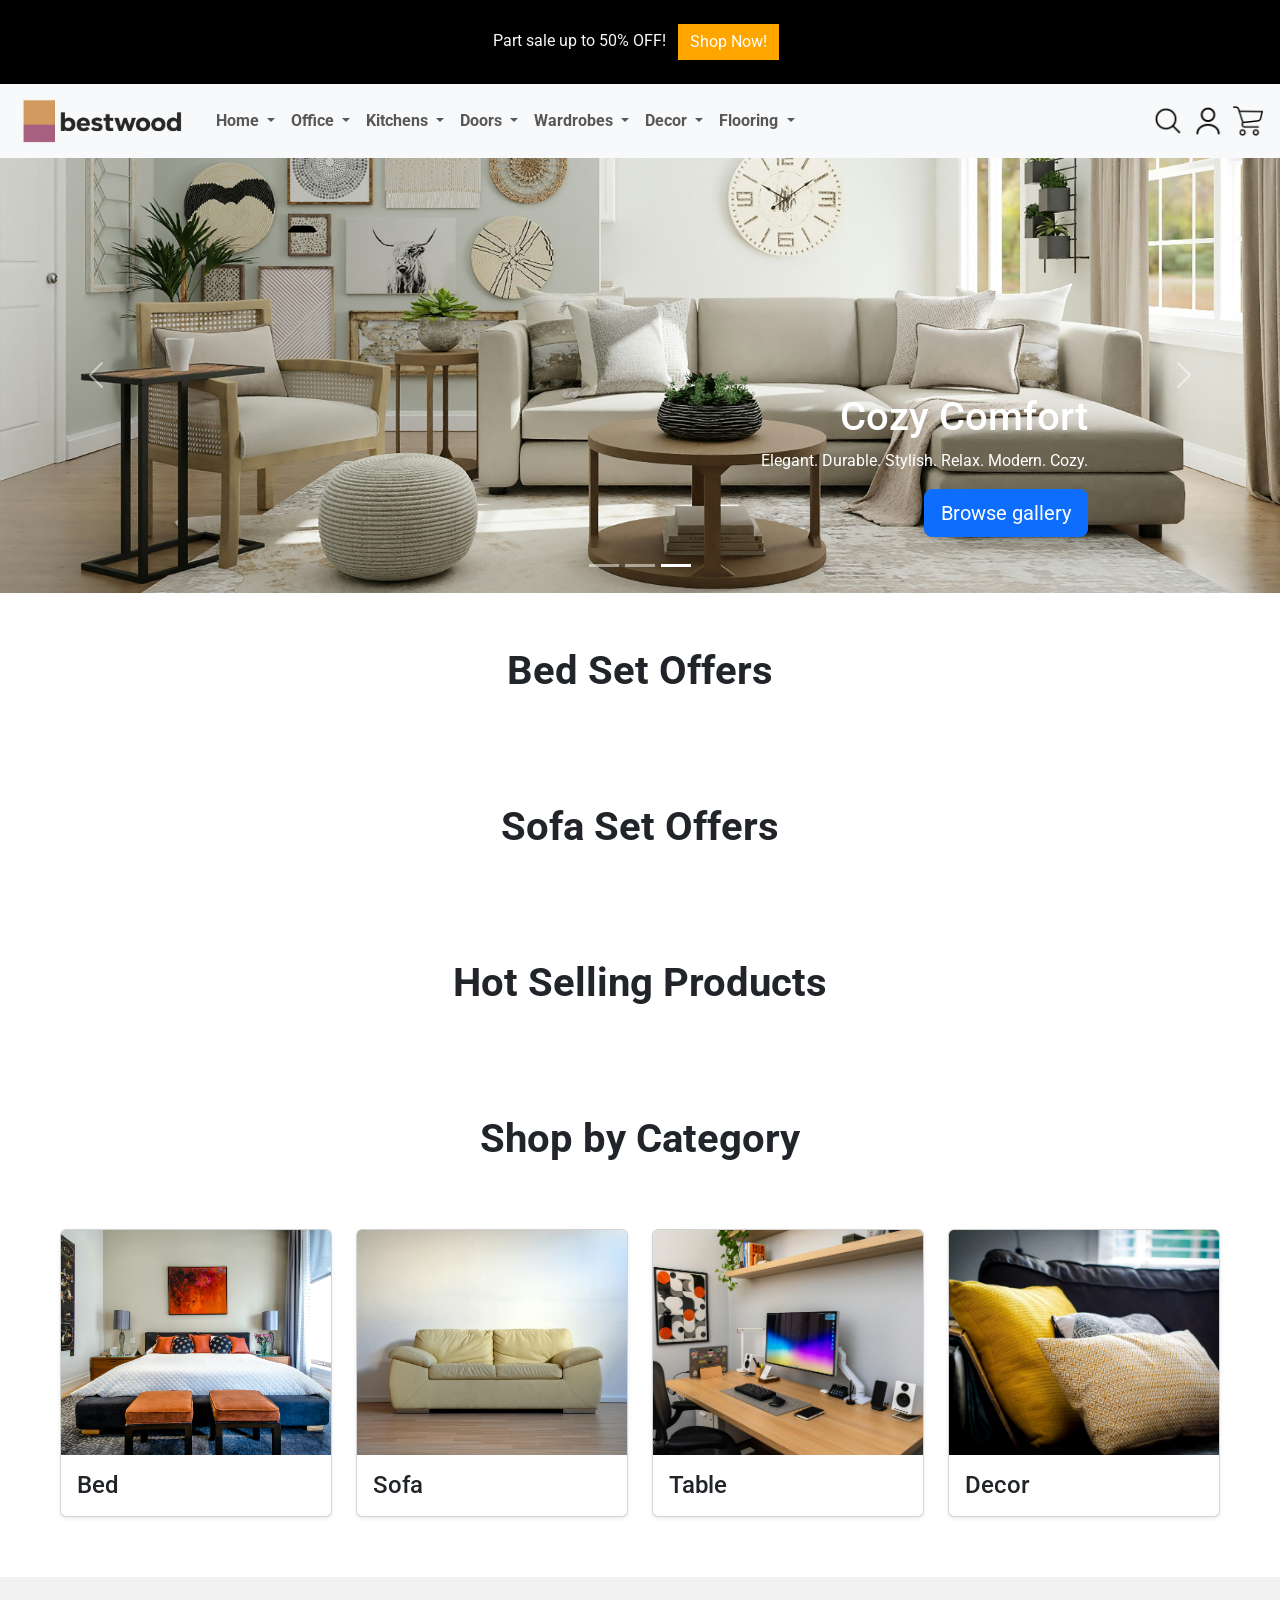
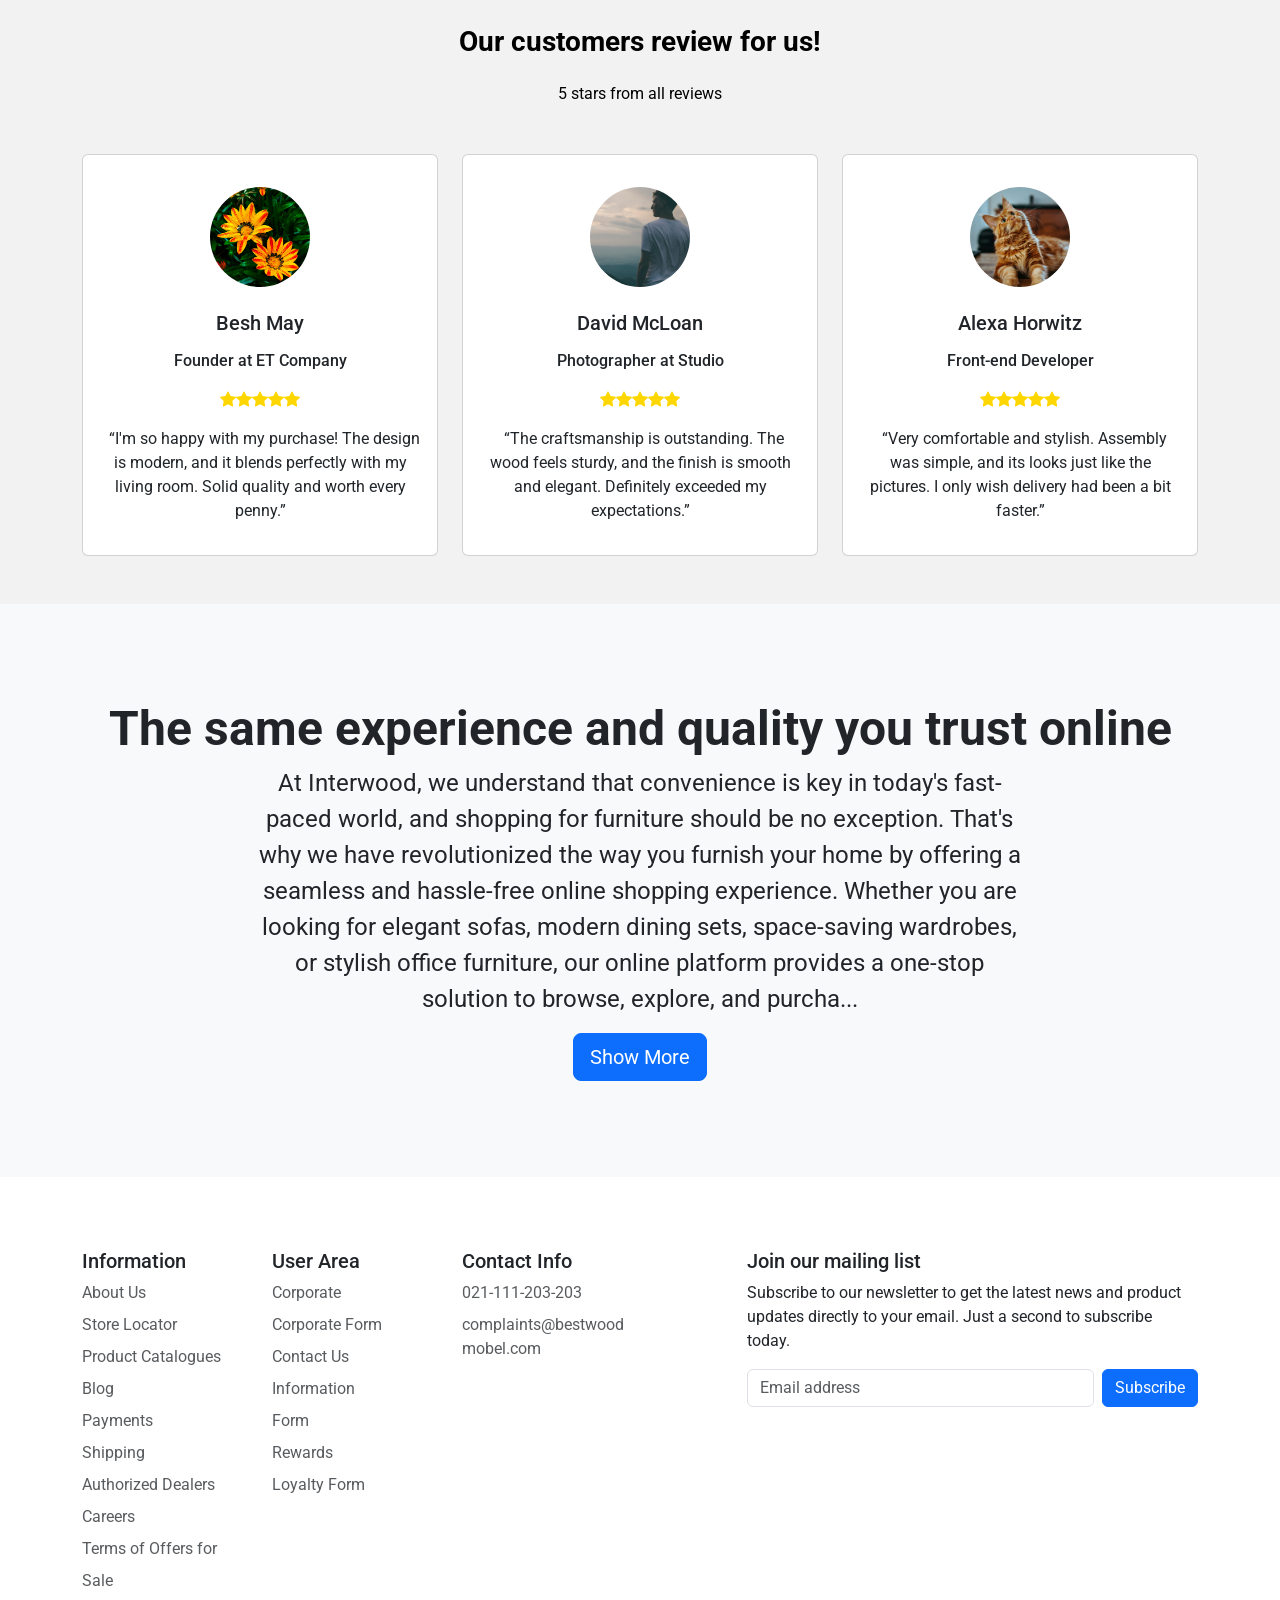
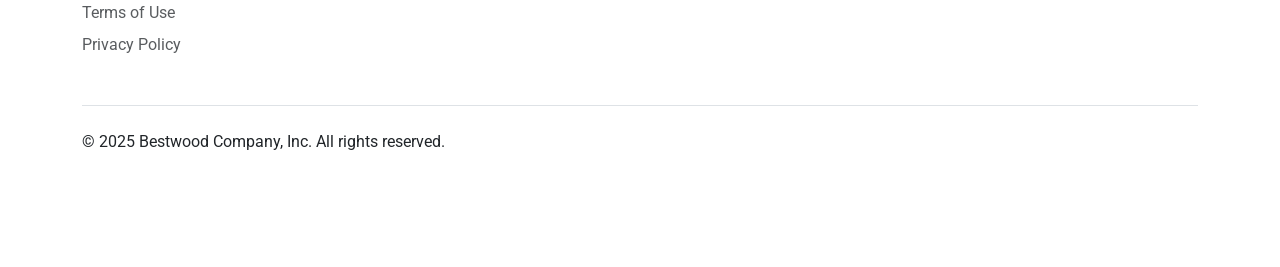
<file: index.html>
<!DOCTYPE html>
<html lang="en">
    <head>
        <meta charset="utf-8">
        <meta name="viewport" content="width=device-width, initial-scale=1">
        <title>Bestwood.pk</title>
        <link
            href="https://cdn.jsdelivr.net/npm/bootstrap@5.3.8/dist/css/bootstrap.min.css"
            rel="stylesheet"
            integrity="sha384-sRIl4kxILFvY47J16cr9ZwB07vP4J8+LH7qKQnuqkuIAvNWLzeN8tE5YBujZqJLB"
            crossorigin="anonymous"
        >
        <link rel="preconnect" href="https://fonts.googleapis.com">
        <link rel="preconnect" href="https://fonts.gstatic.com" crossorigin>
        <link href="https://fonts.googleapis.com/css2?family=Roboto:ital,wght@0,100..900;1,100..900&display=swap" rel="stylesheet">
        <link rel="stylesheet" href="index.css">
    </head>
    <body>
        <!--Alert Section-->
        <div class="alert alert-dark text-center text-light mb-0 border-0 rounded-0" role="alert">
            Part sale up to 50% OFF!
            <button class="btn btn-success border-0 rounded-0 m-2">Shop Now!</button>
        </div>
        <!--Navbar Section-->
        <nav class="navbar navbar-expand-lg bg-body-tertiary">
            <div class="container-fluid">
                <a class="navbar-brand" href="index.html">
                    <img class="logo-1" src="images/logo-bw (2).png">
                </a>
                <button
                    class="navbar-toggler"
                    type="button"
                    data-bs-toggle="collapse"
                    data-bs-target="#navbarSupportedContent"
                    aria-controls="navbarSupportedContent"
                    aria-expanded="false"
                    aria-label="Toggle navigation"
                >
                    <span class="navbar-toggler-icon"></span>
                </button>
                <div class="collapse navbar-collapse" id="navbarSupportedContent">
                    <ul class="navbar-nav me-auto mb-2 mb-lg-0">
                        <li class="nav-item dropdown">
                            <a
                                class="nav-link dropdown-toggle fw-bold"
                                href="#"
                                role="button"
                                data-bs-toggle="dropdown"
                                aria-expanded="false"
                            >
                                Home
                            </a>
                            <ul class="dropdown-menu">
                                <li>
                                    <a class="dropdown-item" href="#">Bedroom</a>
                                </li>
                                <li>
                                    <hr class="dropdown-divider">
                                </li>
                                <li>
                                    <a class="dropdown-item" href="#">Kids</a>
                                </li>
                                <li>
                                    <hr class="dropdown-divider">
                                </li>
                                <li>
                                    <a class="dropdown-item" href="#">Living</a>
                                </li>
                                <li>
                                    <hr class="dropdown-divider">
                                </li>
                                <li>
                                    <a class="dropdown-item" href="#">Study</a>
                                </li>
                                <li>
                                    <hr class="dropdown-divider">
                                </li>
                                <li>
                                    <a class="dropdown-item" href="#">Dining</a>
                                </li>
                                <li>
                                    <hr class="dropdown-divider">
                                </li>
                                <li>
                                    <a class="dropdown-item" href="#">Tables</a>
                                </li>
                                <li>
                                    <hr class="dropdown-divider">
                                </li>
                                <li>
                                    <a class="dropdown-item" href="#">Seating</a>
                                </li>
                                <li>
                                    <hr class="dropdown-divider">
                                </li>
                                <li>
                                    <a class="dropdown-item" href="#">Recliners</a>
                                </li>
                                <li>
                                    <hr class="dropdown-divider">
                                </li>
                                <li>
                                    <a class="dropdown-item" href="#">Storage</a>
                                </li>
                            </ul>
                        </li>
                        <li class="nav-item dropdown">
                            <a
                                class="nav-link dropdown-toggle fw-bold"
                                href="#"
                                role="button"
                                data-bs-toggle="dropdown"
                                aria-expanded="false"
                            >
                                Office
                            </a>
                            <ul class="dropdown-menu">
                                <li>
                                    <a class="dropdown-item" href="#">Office Tables</a>
                                </li>
                                <li>
                                    <hr class="dropdown-divider">
                                </li>
                                <li>
                                    <a class="dropdown-item" href="#">Seating</a>
                                </li>
                                <li>
                                    <hr class="dropdown-divider">
                                </li>
                                <li>
                                    <a class="dropdown-item" href="#">Office Chairs</a>
                                </li>
                                <li>
                                    <hr class="dropdown-divider">
                                </li>
                                <li>
                                    <a class="dropdown-item" href="#">Co Working Spaces</a>
                                </li>
                                <li>
                                    <hr class="dropdown-divider">
                                </li>
                                <li>
                                    <a class="dropdown-item" href="#">
                                        Work Stations (by Designs)
                                    </a
                  >
                                </li>
                                <li>
                                    <hr class="dropdown-divider">
                                </li>
                                <li>
                                    <a class="dropdown-item" href="#">
                                        Work Stations (by layouts)
                                    </a
                  >
                                </li>
                                <li>
                                    <hr class="dropdown-divider">
                                </li>
                                <li>
                                    <a class="dropdown-item" href="#">Executive Sets</a>
                                </li>
                                <li>
                                    <hr class="dropdown-divider">
                                </li>
                                <li>
                                    <a class="dropdown-item" href="#">Storage</a>
                                </li>
                            </ul>
                        </li>
                        <li class="nav-item dropdown">
                            <a
                                class="nav-link dropdown-toggle fw-bold"
                                href="#"
                                role="button"
                                data-bs-toggle="dropdown"
                                aria-expanded="false"
                            >
                                Kitchens
                            </a>
                            <ul class="dropdown-menu">
                                <li>
                                    <a class="dropdown-item" href="#">Kitchen Designs</a>
                                </li>
                                <li>
                                    <hr class="dropdown-divider">
                                </li>
                                <li>
                                    <a class="dropdown-item" href="#">Kitchen Accessories</a>
                                </li>
                                <li>
                                    <hr class="dropdown-divider">
                                </li>
                                <li>
                                    <a class="dropdown-item" href="#">Kitchen Appliances</a>
                                </li>
                            </ul>
                        </li>
                        <li class="nav-item dropdown">
                            <a
                                class="nav-link dropdown-toggle fw-bold"
                                href="#"
                                role="button"
                                data-bs-toggle="dropdown"
                                aria-expanded="false"
                            >
                                Doors
                            </a>
                            <ul class="dropdown-menu">
                                <li>
                                    <a class="dropdown-item" href="#">Main Doors</a>
                                </li>
                                <li>
                                    <hr class="dropdown-divider">
                                </li>
                                <li>
                                    <a class="dropdown-item" href="#">Panel Doors</a>
                                </li>
                                <li>
                                    <hr class="dropdown-divider">
                                </li>
                                <li>
                                    <a class="dropdown-item" href="#">Glass Doors</a>
                                </li>
                                <li>
                                    <hr class="dropdown-divider">
                                </li>
                                <li>
                                    <a class="dropdown-item" href="#">Veneer Doors</a>
                                </li>
                                <li>
                                    <hr class="dropdown-divider">
                                </li>
                                <li>
                                    <a class="dropdown-item" href="#">Thermoset Doors</a>
                                </li>
                                <li>
                                    <hr class="dropdown-divider">
                                </li>
                                <li>
                                    <a class="dropdown-item" href="#">Painted Doors</a>
                                </li>
                                <li>
                                    <hr class="dropdown-divider">
                                </li>
                                <li>
                                    <a class="dropdown-item" href="#">Sliding Doors</a>
                                </li>
                                <li>
                                    <hr class="dropdown-divider">
                                </li>
                                <li>
                                    <a class="dropdown-item" href="#">Laminated Doors</a>
                                </li>
                            </ul>
                        </li>
                        <li class="nav-item dropdown">
                            <a
                                class="nav-link dropdown-toggle fw-bold"
                                href="#"
                                role="button"
                                data-bs-toggle="dropdown"
                                aria-expanded="false"
                            >
                                Wardrobes
                            </a>
                            <ul class="dropdown-menu">
                                <li>
                                    <a class="dropdown-item" href="#">Built-in Wardrobes</a>
                                </li>
                                <li>
                                    <hr class="dropdown-divider">
                                </li>
                                <li>
                                    <a class="dropdown-item" href="#">
                                        3 Doors Free-Standing Wardrobes
                                    </a
                  >
                                </li>
                                <li>
                                    <hr class="dropdown-divider">
                                </li>
                                <li>
                                    <a class="dropdown-item" href="#">
                                        2 Doors Free-Standing Wardrobes
                                    </a
                  >
                                </li>
                                <li>
                                    <hr class="dropdown-divider">
                                </li>
                                <li>
                                    <a class="dropdown-item" href="#">
                                        Sliding Free-Standing Wardrobes
                                    </a
                  >
                                </li>
                                <li>
                                    <hr class="dropdown-divider">
                                </li>
                                <li>
                                    <a class="dropdown-item" href="#">Yale Safes</a>
                                </li>
                            </ul>
                        </li>
                        <li class="nav-item dropdown">
                            <a
                                class="nav-link dropdown-toggle fw-bold"
                                href="#"
                                role="button"
                                data-bs-toggle="dropdown"
                                aria-expanded="false"
                            >
                                Decor
                            </a>
                            <ul class="dropdown-menu">
                                <li>
                                    <a class="dropdown-item" href="#">All Decor Acessories</a>
                                </li>
                            </ul>
                        </li>
                        <li class="nav-item dropdown">
                            <a
                                class="nav-link dropdown-toggle fw-bold"
                                href="#"
                                role="button"
                                data-bs-toggle="dropdown"
                                aria-expanded="false"
                            >
                                Flooring
                            </a>
                            <ul class="dropdown-menu">
                                <li>
                                    <a class="dropdown-item" href="#">View all Designs</a>
                                </li>
                            </ul>
                        </li>
                    </ul>
                    <form class="d-flex" role="search">
                        <img class="cart-icon" src="images/search.png">
                        <a class="dropdown-item" href="Usercontact.html">
                            <img class="cart-icon" src="images/user.png">
                        </a>
                        <img class="cart-icon" src="images/shopping-cart (1).png">
                    </form>
                </div>
            </div>
        </nav>
        <!--Carousel Section-->
        <div id="myCarousel" class="carousel slide mb-6" data-bs-ride="carousel">
            <div class="carousel-indicators">
                <button
                    type="button"
                    data-bs-target="#myCarousel"
                    data-bs-slide-to="0"
                    class=""
                    aria-label="Slide 1"
                ></button>
                <button
                    type="button"
                    data-bs-target="#myCarousel"
                    data-bs-slide-to="1"
                    aria-label="Slide 2"
                    class=""
                ></button>
                <button
                    type="button"
                    data-bs-target="#myCarousel"
                    data-bs-slide-to="2"
                    aria-label="Slide 3"
                    class="active"
                    aria-current="true"
                ></button>
            </div>
            <div class="carousel-inner">
                <div class="carousel-item">
                    <img
                        class="bd-placeholder-img"
                        height="100%"
                        width="100%"
                        src="images/image-1.jpg"
                        alt=""
                    >
                    <div class="container">
                        <div class="carousel-caption text-start">
                            <h1>Comfort Meets Style</h1>
                            <p class="opacity-75">
                                Discover our exclusive collection of 25 blending style and comfort. 
                                Perfectly crafted to elevate every corner of your home.
                            </p>
                            <p>
                                <a class="btn btn-lg btn-primary" href="#">SHOP NOW</a>
                            </p>
                        </div>
                    </div>
                </div>
                <div class="carousel-item">
                    <img
                        class="bd-placeholder-img"
                        height="100%"
                        width="100%"
                        src="images/image-2.jpg"
                        alt=""
                    >
                    <div class="container">
                        <div class="carousel-caption">
                            <h1>Chairs for every occasion!</h1>
                            <p>
                                Explore our stylish chair collection. Perfect for adding elegance to your living, dining, or workspace.
                            </p>
                            <p>
                                <a class="btn btn-lg btn-primary" href="#">View Collection</a>
                            </p>
                        </div>
                    </div>
                </div>
                <div class="carousel-item active">
                    <img
                        class="bd-placeholder-img"
                        height="100%"
                        width="100%"
                        src="images/image-3.jpg"
                        alt=""
                    >
                    <div class="container">
                        <div class="carousel-caption text-end">
                            <h1>Cozy Comfort</h1>
                            <p>
                                Elegant. Durable. Stylish. Relax. Modern. Cozy.
                            </p>
                            <p>
                                <a class="btn btn-lg btn-primary" href="#">Browse gallery</a>
                            </p>
                        </div>
                    </div>
                </div>
            </div>
            <button
                class="carousel-control-prev"
                type="button"
                data-bs-target="#myCarousel"
                data-bs-slide="prev"
            >
                <span class="carousel-control-prev-icon" aria-hidden="true"></span>
                <span class="visually-hidden">Previous</span>
            </button>
            <button
                class="carousel-control-next"
                type="button"
                data-bs-target="#myCarousel"
                data-bs-slide="next"
            >
                <span class="carousel-control-next-icon" aria-hidden="true"></span>
                <span class="visually-hidden">Next</span>
            </button>
        </div>
        <!--Bed Section-->
        <div>
            <div class="fs-1 fw-bold text-center pt-5">Bed Set Offers</div>
            <div class="four-columns">
                <div class="row row-cols-1 row-cols-sm-1  row-cols-md-2 row-cols-lg-2 row-cols-xl-4 g-4 js-products-columns">
                </div>
            </div>
            <!--Sofa Section-->
            <div>
                <div class="fs-1 fw-bold text-center ">Sofa Set Offers</div>
                <div class="four-columns">
                    <div class="row row-cols-1 row-cols-sm-1  row-cols-md-2 row-cols-lg-2 row-cols-xl-4 g-4 js-products-columns">            
                    </div>
                </div>
                <!--Hot Selling Section-->
                <div>
                    <div class="fs-1 fw-bold text-center ">Hot Selling Products</div>
                    <div class="four-columns js-products-columns">
                        <div class="row row-cols-1 row-cols-sm-1  row-cols-md-2 row-cols-lg-2 row-cols-xl-4 g-4 ">
                          
                        </div>
                    </div>
                    <!--Category Section-->
                    <div>
                        <div class="fs-1 fw-bold text-center ">Shop by Category</div>
                        <div class="four-columns">
                            <div class="row row-cols-1 row-cols-sm-1  row-cols-md-2 row-cols-lg-2 row-cols-xl-4 g-4">
                                <div class="col">
                                    <div class="card shadow-sm">
                                        <img class="card-img-top img-fluid" src="images/bed-3.jpg" alt="">
                                        <div class="card-body">
                                            <h4 class="card-text">Bed</h4>
                                        </div>
                                    </div>
                                </div>
                                <div class="col">
                                    <div class="card shadow-sm">
                                        <img class="card-img-top img-fluid" src="images/sofa-1.jpg" alt="">
                                        <div class="card-body">
                                            <h4 class="card-text">Sofa</h4>
                                        </div>
                                    </div>
                                </div>
                                <div class="col">
                                    <div class="card shadow-sm">
                                        <img class="card-img-top img-fluid" src="images/hot-3.jpg" alt="">
                                        <div class="card-body">
                                            <h4 class="card-text">Table</h4>
                                        </div>
                                    </div>
                                </div>
                                <div class="col">
                                    <div class="card shadow-sm">
                                        <img class="card-img-top img-fluid" src="images/decor.jpg" alt="">
                                        <div class="card-body">
                                            <h4 class="card-text">Decor</h4>
                                        </div>
                                    </div>
                                </div>
                            </div>
                        </div>
                        <!--Section Review-->
                        <section class="review-container m-0">
                            <div class="container py-5">
                                <div class="row d-flex justify-content-center">
                                    <div class="col-md-10 col-xl-8 text-center">
                                        <h3 class="fw-bold mb-4">Our customers review for us!</h3>
                                        <p class="mb-4 pb-2 mb-md-5 pb-md-0">
                                            5 stars from all reviews
                                        </p>
                                    </div>
                                </div>
                                <div class="row text-center">
                                    <div class="col-md-4 mb-4 mb-md-0">
                                        <div class="card">
                                            <div class="card-body py-4 mt-2">
                                                <div class="d-flex justify-content-center mb-4">
                                                    <img
                                                        src="images/profile-1.jpg"
                                                        class="rounded-circle shadow-1-strong"
                                                        width="100"
                                                        height="100"
                                                    >
                                                </div>
                                                <h5 class="font-weight-bold">Besh May</h5>
                                                <h6 class="font-weight-bold my-3">Founder at ET Company</h6>
                                                <ul class="list-unstyled d-flex justify-content-center">
                                                    <li>
                                                        <svg
                                                            xmlns="http://www.w3.org/2000/svg"
                                                            width="16"
                                                            height="16"
                                                            fill="currentColor"
                                                            class="bi bi-star-fill"
                                                            viewBox="0 0 16 16"
                                                        >
                                                            <path d="M3.612 15.443c-.386.198-.824-.149-.746-.592l.83-4.73L.173 6.765c-.329-.314-.158-.888.283-.95l4.898-.696L7.538.792c.197-.39.73-.39.927 0l2.184 4.327 4.898.696c.441.062.612.636.282.95l-3.522 3.356.83 4.73c.078.443-.36.79-.746.592L8 13.187l-4.389 2.256z"/>
                                                        </svg>
                                                    </li>
                                                    <li>
                                                        <svg
                                                            xmlns="http://www.w3.org/2000/svg"
                                                            width="16"
                                                            height="16"
                                                            fill="currentColor"
                                                            class="bi bi-star-fill"
                                                            viewBox="0 0 16 16"
                                                        >
                                                            <path d="M3.612 15.443c-.386.198-.824-.149-.746-.592l.83-4.73L.173 6.765c-.329-.314-.158-.888.283-.95l4.898-.696L7.538.792c.197-.39.73-.39.927 0l2.184 4.327 4.898.696c.441.062.612.636.282.95l-3.522 3.356.83 4.73c.078.443-.36.79-.746.592L8 13.187l-4.389 2.256z"/>
                                                        </svg>
                                                    </li>
                                                    <li>
                                                        <svg
                                                            xmlns="http://www.w3.org/2000/svg"
                                                            width="16"
                                                            height="16"
                                                            fill="currentColor"
                                                            class="bi bi-star-fill"
                                                            viewBox="0 0 16 16"
                                                        >
                                                            <path d="M3.612 15.443c-.386.198-.824-.149-.746-.592l.83-4.73L.173 6.765c-.329-.314-.158-.888.283-.95l4.898-.696L7.538.792c.197-.39.73-.39.927 0l2.184 4.327 4.898.696c.441.062.612.636.282.95l-3.522 3.356.83 4.73c.078.443-.36.79-.746.592L8 13.187l-4.389 2.256z"/>
                                                        </svg>
                                                    </li>
                                                    <li>
                                                        <svg
                                                            xmlns="http://www.w3.org/2000/svg"
                                                            width="16"
                                                            height="16"
                                                            fill="currentColor"
                                                            class="bi bi-star-fill"
                                                            viewBox="0 0 16 16"
                                                        >
                                                            <path d="M3.612 15.443c-.386.198-.824-.149-.746-.592l.83-4.73L.173 6.765c-.329-.314-.158-.888.283-.95l4.898-.696L7.538.792c.197-.39.73-.39.927 0l2.184 4.327 4.898.696c.441.062.612.636.282.95l-3.522 3.356.83 4.73c.078.443-.36.79-.746.592L8 13.187l-4.389 2.256z"/>
                                                        </svg>
                                                    </li>
                                                    <li>
                                                        <svg
                                                            xmlns="http://www.w3.org/2000/svg"
                                                            width="16"
                                                            height="16"
                                                            fill="currentColor"
                                                            class="bi bi-star-fill"
                                                            viewBox="0 0 16 16"
                                                        >
                                                            <path d="M3.612 15.443c-.386.198-.824-.149-.746-.592l.83-4.73L.173 6.765c-.329-.314-.158-.888.283-.95l4.898-.696L7.538.792c.197-.39.73-.39.927 0l2.184 4.327 4.898.696c.441.062.612.636.282.95l-3.522 3.356.83 4.73c.078.443-.36.79-.746.592L8 13.187l-4.389 2.256z"/>
                                                        </svg>
                                                    </li>
                                                </ul>
                                                <p class="mb-2">
                                                    <i class="fas fa-quote-left pe-2"></i>
                                                    “I&apos;m so happy with my purchase! The design is modern, and it blends perfectly with my living room. 
              Solid quality and worth every penny.”
                                                </p>
                                            </div>
                                        </div>
                                    </div>
                                    <div class="col-md-4 mb-4 mb-md-0">
                                        <div class="card">
                                            <div class="card-body py-4 mt-2">
                                                <div class="d-flex justify-content-center mb-4">
                                                    <img
                                                        src="images/profile-2.jpg"
                                                        class="rounded-circle shadow-1-strong"
                                                        width="100"
                                                        height="100"
                                                    >
                                                </div>
                                                <h5 class="font-weight-bold">David McLoan</h5>
                                                <h6 class="font-weight-bold my-3">Photographer at Studio</h6>
                                                <ul class="list-unstyled d-flex justify-content-center">
                                                    <li>
                                                        <svg
                                                            xmlns="http://www.w3.org/2000/svg"
                                                            width="16"
                                                            height="16"
                                                            fill="currentColor"
                                                            class="bi bi-star-fill"
                                                            viewBox="0 0 16 16"
                                                        >
                                                            <path d="M3.612 15.443c-.386.198-.824-.149-.746-.592l.83-4.73L.173 6.765c-.329-.314-.158-.888.283-.95l4.898-.696L7.538.792c.197-.39.73-.39.927 0l2.184 4.327 4.898.696c.441.062.612.636.282.95l-3.522 3.356.83 4.73c.078.443-.36.79-.746.592L8 13.187l-4.389 2.256z"/>
                                                        </svg>
                                                    </li>
                                                    <li>
                                                        <svg
                                                            xmlns="http://www.w3.org/2000/svg"
                                                            width="16"
                                                            height="16"
                                                            fill="currentColor"
                                                            class="bi bi-star-fill"
                                                            viewBox="0 0 16 16"
                                                        >
                                                            <path d="M3.612 15.443c-.386.198-.824-.149-.746-.592l.83-4.73L.173 6.765c-.329-.314-.158-.888.283-.95l4.898-.696L7.538.792c.197-.39.73-.39.927 0l2.184 4.327 4.898.696c.441.062.612.636.282.95l-3.522 3.356.83 4.73c.078.443-.36.79-.746.592L8 13.187l-4.389 2.256z"/>
                                                        </svg>
                                                    </li>
                                                    <li>
                                                        <svg
                                                            xmlns="http://www.w3.org/2000/svg"
                                                            width="16"
                                                            height="16"
                                                            fill="currentColor"
                                                            class="bi bi-star-fill"
                                                            viewBox="0 0 16 16"
                                                        >
                                                            <path d="M3.612 15.443c-.386.198-.824-.149-.746-.592l.83-4.73L.173 6.765c-.329-.314-.158-.888.283-.95l4.898-.696L7.538.792c.197-.39.73-.39.927 0l2.184 4.327 4.898.696c.441.062.612.636.282.95l-3.522 3.356.83 4.73c.078.443-.36.79-.746.592L8 13.187l-4.389 2.256z"/>
                                                        </svg>
                                                    </li>
                                                    <li>
                                                        <svg
                                                            xmlns="http://www.w3.org/2000/svg"
                                                            width="16"
                                                            height="16"
                                                            fill="currentColor"
                                                            class="bi bi-star-fill"
                                                            viewBox="0 0 16 16"
                                                        >
                                                            <path d="M3.612 15.443c-.386.198-.824-.149-.746-.592l.83-4.73L.173 6.765c-.329-.314-.158-.888.283-.95l4.898-.696L7.538.792c.197-.39.73-.39.927 0l2.184 4.327 4.898.696c.441.062.612.636.282.95l-3.522 3.356.83 4.73c.078.443-.36.79-.746.592L8 13.187l-4.389 2.256z"/>
                                                        </svg>
                                                    </li>
                                                    <li>
                                                        <svg
                                                            xmlns="http://www.w3.org/2000/svg"
                                                            width="16"
                                                            height="16"
                                                            fill="currentColor"
                                                            class="bi bi-star-fill"
                                                            viewBox="0 0 16 16"
                                                        >
                                                            <path d="M3.612 15.443c-.386.198-.824-.149-.746-.592l.83-4.73L.173 6.765c-.329-.314-.158-.888.283-.95l4.898-.696L7.538.792c.197-.39.73-.39.927 0l2.184 4.327 4.898.696c.441.062.612.636.282.95l-3.522 3.356.83 4.73c.078.443-.36.79-.746.592L8 13.187l-4.389 2.256z"/>
                                                        </svg>
                                                    </li>
                                                </ul>
                                                <p class="mb-2">
                                                    <i class="fas fa-quote-left pe-2"></i>
                                                    “The craftsmanship is outstanding. The wood feels sturdy, and the finish is smooth and elegant. Definitely exceeded my expectations.”
                                                </p>
                                            </div>
                                        </div>
                                    </div>
                                    <div class="col-md-4 mb-0">
                                        <div class="card">
                                            <div class="card-body py-4 mt-2">
                                                <div class="d-flex justify-content-center mb-4">
                                                    <img
                                                        src="images/profile-3.jpg"
                                                        class="rounded-circle shadow-1-strong"
                                                        width="100"
                                                        height="100"
                                                    >
                                                </div>
                                                <h5 class="font-weight-bold">Alexa Horwitz</h5>
                                                <h6 class="font-weight-bold my-3">Front-end Developer</h6>
                                                <ul class="list-unstyled d-flex justify-content-center">
                                                    <li>
                                                        <svg
                                                            xmlns="http://www.w3.org/2000/svg"
                                                            width="16"
                                                            height="16"
                                                            fill="currentColor"
                                                            class="bi bi-star-fill"
                                                            viewBox="0 0 16 16"
                                                        >
                                                            <path d="M3.612 15.443c-.386.198-.824-.149-.746-.592l.83-4.73L.173 6.765c-.329-.314-.158-.888.283-.95l4.898-.696L7.538.792c.197-.39.73-.39.927 0l2.184 4.327 4.898.696c.441.062.612.636.282.95l-3.522 3.356.83 4.73c.078.443-.36.79-.746.592L8 13.187l-4.389 2.256z"/>
                                                        </svg>
                                                    </li>
                                                    <li>
                                                        <svg
                                                            xmlns="http://www.w3.org/2000/svg"
                                                            width="16"
                                                            height="16"
                                                            fill="currentColor"
                                                            class="bi bi-star-fill"
                                                            viewBox="0 0 16 16"
                                                        >
                                                            <path d="M3.612 15.443c-.386.198-.824-.149-.746-.592l.83-4.73L.173 6.765c-.329-.314-.158-.888.283-.95l4.898-.696L7.538.792c.197-.39.73-.39.927 0l2.184 4.327 4.898.696c.441.062.612.636.282.95l-3.522 3.356.83 4.73c.078.443-.36.79-.746.592L8 13.187l-4.389 2.256z"/>
                                                        </svg>
                                                    </li>
                                                    <li>
                                                        <svg
                                                            xmlns="http://www.w3.org/2000/svg"
                                                            width="16"
                                                            height="16"
                                                            fill="currentColor"
                                                            class="bi bi-star-fill"
                                                            viewBox="0 0 16 16"
                                                        >
                                                            <path d="M3.612 15.443c-.386.198-.824-.149-.746-.592l.83-4.73L.173 6.765c-.329-.314-.158-.888.283-.95l4.898-.696L7.538.792c.197-.39.73-.39.927 0l2.184 4.327 4.898.696c.441.062.612.636.282.95l-3.522 3.356.83 4.73c.078.443-.36.79-.746.592L8 13.187l-4.389 2.256z"/>
                                                        </svg>
                                                    </li>
                                                    <li>
                                                        <svg
                                                            xmlns="http://www.w3.org/2000/svg"
                                                            width="16"
                                                            height="16"
                                                            fill="currentColor"
                                                            class="bi bi-star-fill"
                                                            viewBox="0 0 16 16"
                                                        >
                                                            <path d="M3.612 15.443c-.386.198-.824-.149-.746-.592l.83-4.73L.173 6.765c-.329-.314-.158-.888.283-.95l4.898-.696L7.538.792c.197-.39.73-.39.927 0l2.184 4.327 4.898.696c.441.062.612.636.282.95l-3.522 3.356.83 4.73c.078.443-.36.79-.746.592L8 13.187l-4.389 2.256z"/>
                                                        </svg>
                                                    </li>
                                                    <li>
                                                        <svg
                                                            xmlns="http://www.w3.org/2000/svg"
                                                            width="16"
                                                            height="16"
                                                            fill="currentColor"
                                                            class="bi bi-star-fill"
                                                            viewBox="0 0 16 16"
                                                        >
                                                            <path d="M3.612 15.443c-.386.198-.824-.149-.746-.592l.83-4.73L.173 6.765c-.329-.314-.158-.888.283-.95l4.898-.696L7.538.792c.197-.39.73-.39.927 0l2.184 4.327 4.898.696c.441.062.612.636.282.95l-3.522 3.356.83 4.73c.078.443-.36.79-.746.592L8 13.187l-4.389 2.256z"/>
                                                        </svg>
                                                    </li>
                                                </ul>
                                                <p class="mb-2">
                                                    <i class="fas fa-quote-left pe-2"></i>
                                                    “Very comfortable and stylish. Assembly was simple, and its looks just like the pictures. I only wish delivery had been a bit faster.”
                                                </p>
                                            </div>
                                        </div>
                                    </div>
                                </div>
                            </div>
                        </section>
                        <div class="p-5 mb-4 bg-body-tertiary rounded-0">
                            <div class="container-fluid py-5 text-center d-flex flex-column align-items-center">
                                <h1 class="display-5 fw-bold">The same experience and quality you trust online</h1>
                                <p class="col-md-8 fs-4">At Interwood, we understand that convenience is key in today&#39;s fast-paced world, and shopping for furniture should be no exception. That&#39;s why we have revolutionized the way you furnish your home by offering a seamless and hassle-free online shopping experience. Whether you are looking for elegant sofas, modern dining sets, space-saving wardrobes, or stylish office furniture, our online platform provides a one-stop solution to browse, explore, and purcha...</p>
                                <button class="btn btn-primary btn-lg" type="button">Show More</button>
                            </div>
                        </div>
                        <!--Footer Section-->
                        <div class="container">
                            <footer class="py-5">
                                <div class="row">
                                    <div class="col-6 col-md-2 sm col-12 col-md-1 mb-3">
                                        <h5>Information</h5>
                                        <ul class="nav flex-column">
                                            <li class="nav-item mb-2">
                                                <a href="#" class="nav-link p-0 text-body-secondary">About Us</a>
                                            </li>
                                            <li class="nav-item mb-2">
                                                <a href="#" class="nav-link p-0 text-body-secondary">Store Locator</a>
                                            </li>
                                            <li class="nav-item mb-2">
                                                <a href="#" class="nav-link p-0 text-body-secondary">Product Catalogues</a>
                                            </li>
                                            <li class="nav-item mb-2">
                                                <a href="#" class="nav-link p-0 text-body-secondary">Blog</a>
                                            </li>
                                            <li class="nav-item mb-2">
                                                <a href="#" class="nav-link p-0 text-body-secondary">Payments</a>
                                            </li>
                                            <li class="nav-item mb-2">
                                                <a href="#" class="nav-link p-0 text-body-secondary">Shipping</a>
                                            </li>
                                            <li class="nav-item mb-2">
                                                <a href="#" class="nav-link p-0 text-body-secondary">Authorized Dealers</a>
                                            </li>
                                            <li class="nav-item mb-2">
                                                <a href="#" class="nav-link p-0 text-body-secondary">Careers</a>
                                            </li>
                                            <li class="nav-item mb-2">
                                                <a href="#" class="nav-link p-0 text-body-secondary">Terms of Offers for</a>
                                            </li>
                                            <li class="nav-item mb-2">
                                                <a href="#" class="nav-link p-0 text-body-secondary">Sale</a>
                                            </li>
                                            <li class="nav-item mb-2">
                                                <a href="#" class="nav-link p-0 text-body-secondary">Terms of Use</a>
                                            </li>
                                            <li class="nav-item mb-2">
                                                <a href="#" class="nav-link p-0 text-body-secondary">Privacy Policy</a>
                                            </li>
                                        </ul>
                                    </div>
                                    <div class="col-6 col-md-2 sm col-12 col-md-1 mb-3">
                                        <h5>User Area</h5>
                                        <ul class="nav flex-column">
                                            <li class="nav-item mb-2">
                                                <a href="#" class="nav-link p-0 text-body-secondary">Corporate</a>
                                            </li>
                                            <li class="nav-item mb-2">
                                                <a href="#" class="nav-link p-0 text-body-secondary">Corporate Form</a>
                                            </li>
                                            <li class="nav-item mb-2">
                                                <a href="#" class="nav-link p-0 text-body-secondary">Contact Us</a>
                                            </li>
                                            <li class="nav-item mb-2">
                                                <a href="#" class="nav-link p-0 text-body-secondary">Information</a>
                                            </li>
                                            <li class="nav-item mb-2">
                                                <a href="#" class="nav-link p-0 text-body-secondary">Form</a>
                                            </li>
                                            <li class="nav-item mb-2">
                                                <a href="#" class="nav-link p-0 text-body-secondary">Rewards</a>
                                            </li>
                                            <li class="nav-item mb-2">
                                                <a href="#" class="nav-link p-0 text-body-secondary">Loyalty Form</a>
                                            </li>
                                        </ul>
                                    </div>
                                    <div class="col-6 col-md-2 sm col-12 col-md-1 mb-3">
                                        <h5>Contact Info</h5>
                                        <ul class="nav flex-column">
                                            <li class="nav-item mb-2">
                                                <a href="#" class="nav-link p-0 text-body-secondary">021-111-203-203</a>
                                            </li>
                                            <li class="nav-item mb-2">
                                                <a href="#" class="nav-link p-0 text-body-secondary text-break">complaints@bestwoodmobel.com</a>
                                            </li>
                                        </ul>
                                    </div>
                                    <div class="col-md-5 offset-md-1 mb-3">
                                        <form>
                                            <h5>Join our mailing list</h5>
                                            <p>Subscribe to our newsletter to get the latest news and product updates directly to your email. Just a second to subscribe today.</p>
                                            <div class="d-flex flex-column flex-sm-row w-100 gap-2">
                                                <label for="newsletter1" class="visually-hidden">Email address</label>
                                                <input
                                                    id="newsletter1"
                                                    type="email"
                                                    class="form-control"
                                                    placeholder="Email address"
                                                >
                                                <button class="btn btn-primary" type="button">Subscribe</button>
                                            </div>
                                        </form>
                                    </div>
                                </div>
                                <div class="d-flex flex-column flex-sm-row justify-content-between py-4 my-4 border-top">
                                    <p>© 2025 Bestwood Company, Inc. All rights reserved.</p>
                                    <ul class="list-unstyled d-flex">
                                        <li class="ms-3">
                                            <a class="link-body-emphasis" href="#" aria-label="Instagram">
                                                <svg class="bi" width="24" height="24">
                                                    <use xlink:href="#instagram"></use>
                                                </svg>
                                            </a>
                                        </li>
                                        <li class="ms-3">
                                            <a class="link-body-emphasis" href="#" aria-label="Facebook">
                                                <svg
                                                    class="bi"
                                                    width="24"
                                                    height="24"
                                                    aria-hidden="true"
                                                >
                                                    <use xlink:href="#facebook"></use>
                                                </svg>
                                            </a>
                                        </li>
                                    </ul>
                                </div>
                            </footer>
                        </div>
                        <script src="data/products.js"></script>
                        <script src="scripts/bestwood.js"></script>
                        <script src="https://cdn.jsdelivr.net/npm/bootstrap@5.3.8/dist/js/bootstrap.bundle.min.js" integrity="sha384-FKyoEForCGlyvwx9Hj09JcYn3nv7wiPVlz7YYwJrWVcXK/BmnVDxM+D2scQbITxI" crossorigin="anonymous"></script>
                    </body>
                </html>
</file>
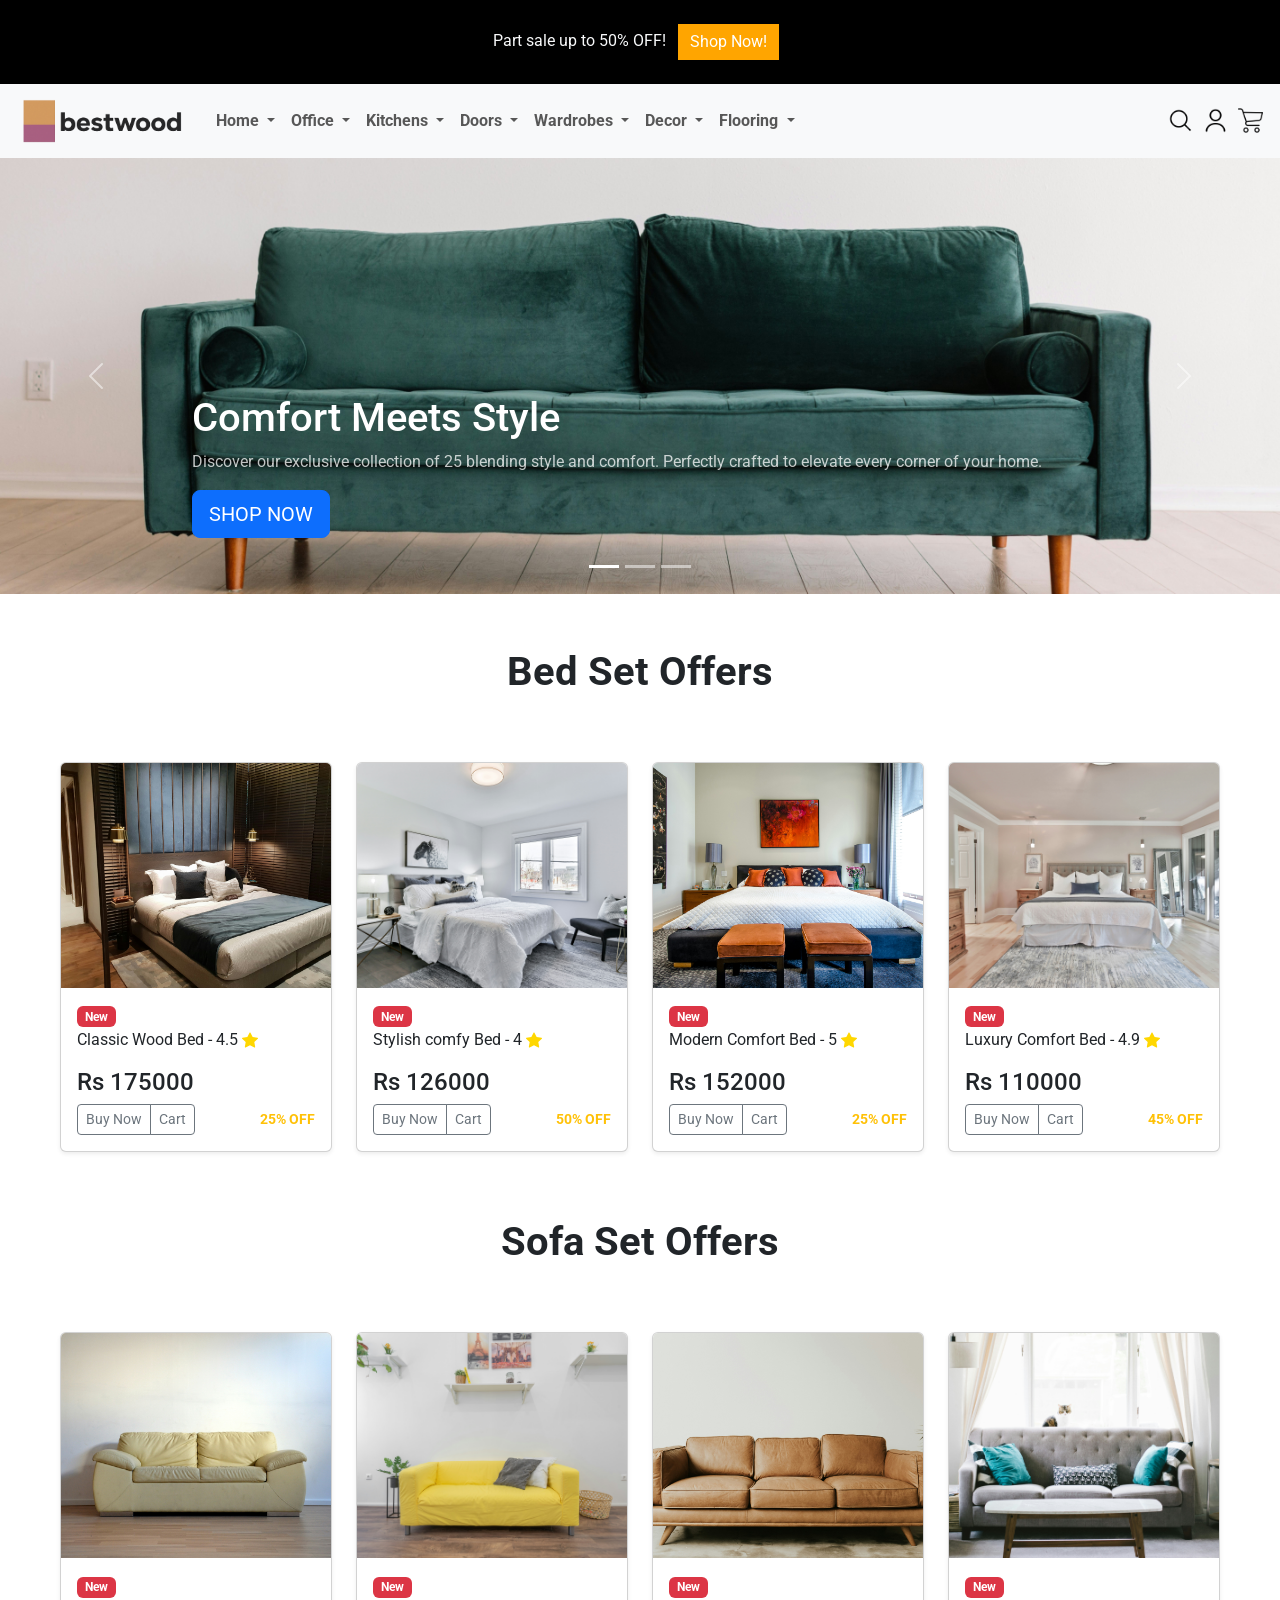
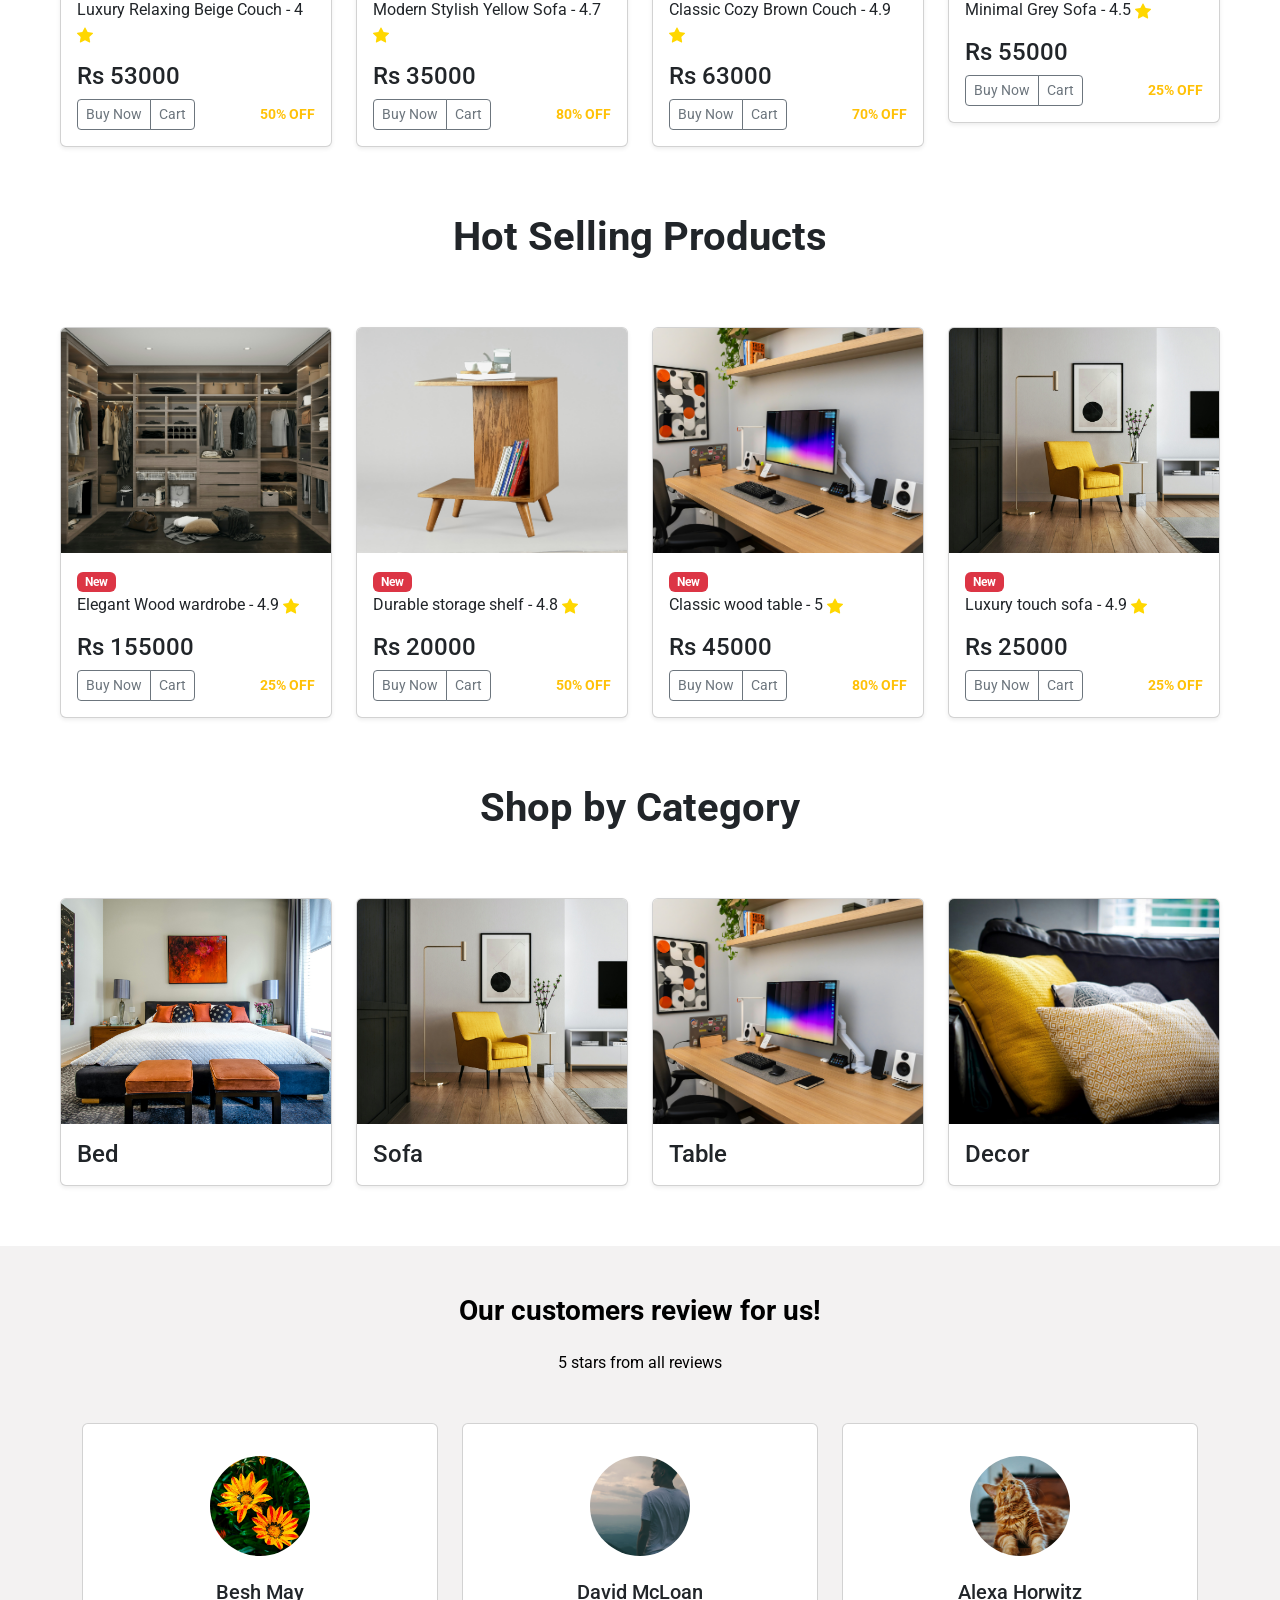
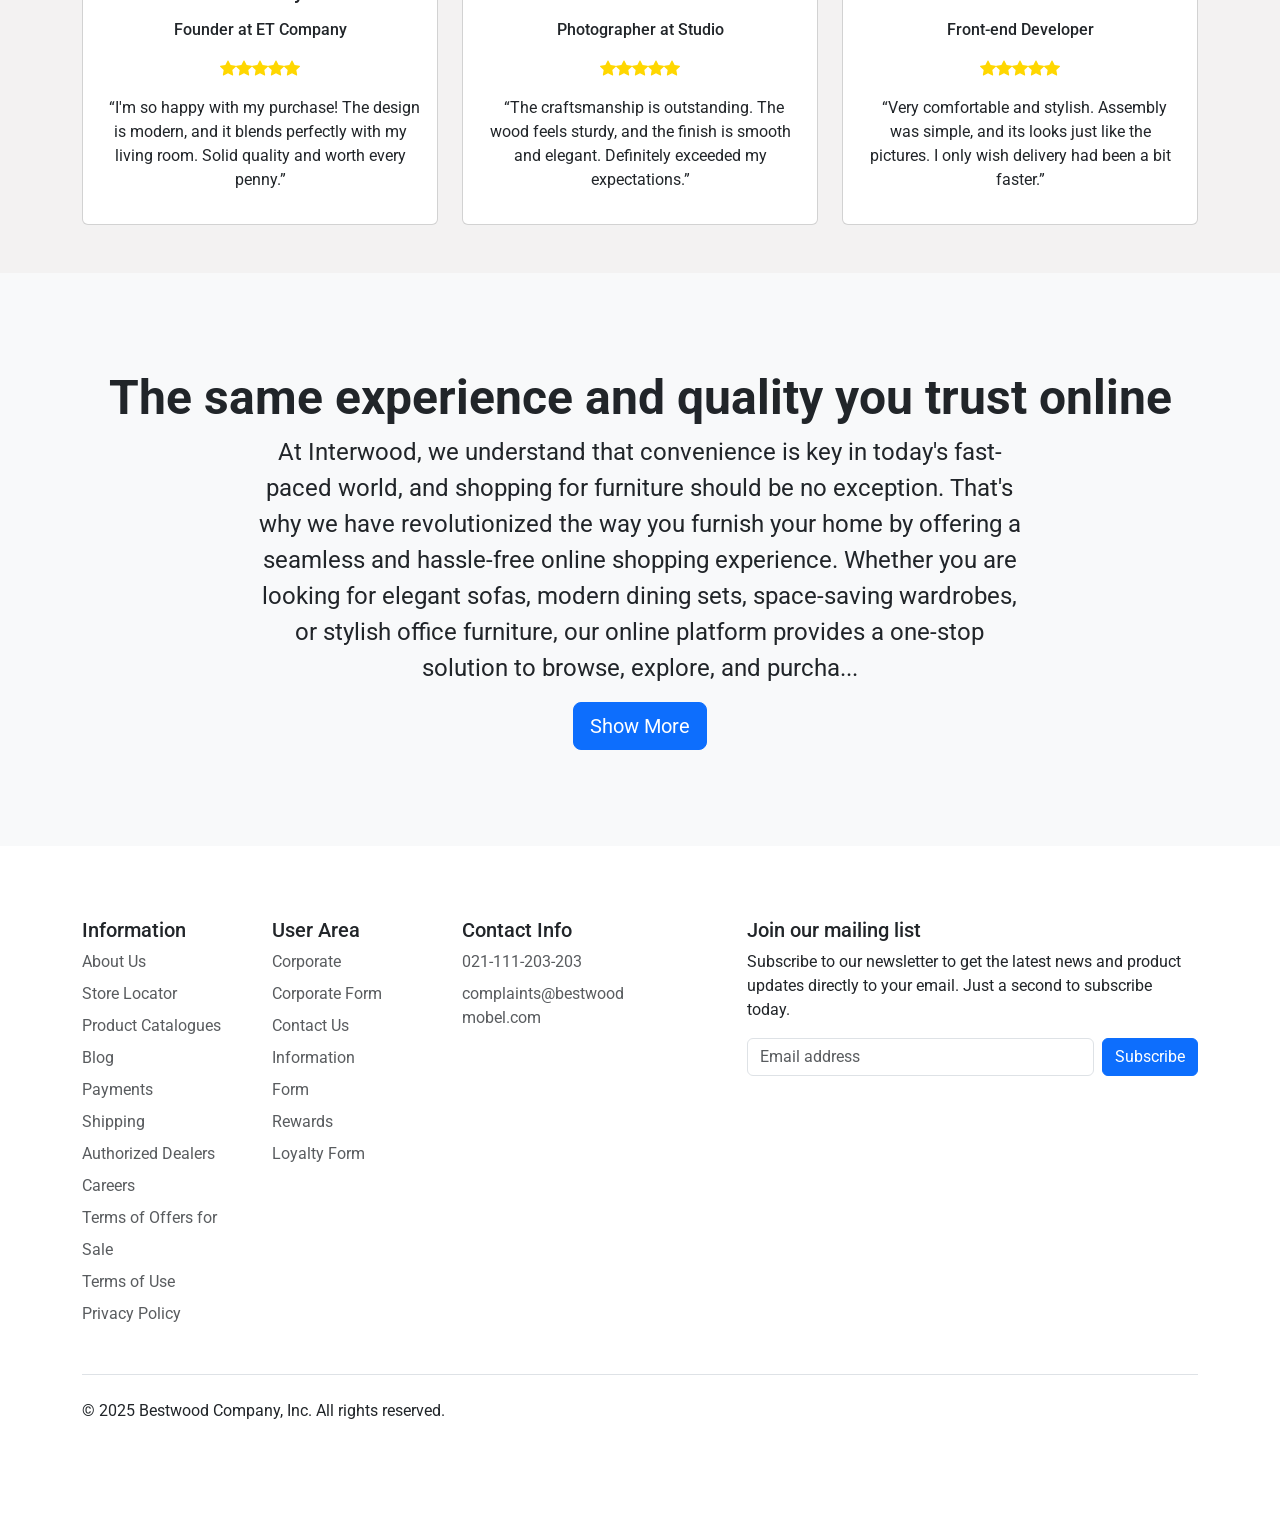
<file: bestwood.html>
<!DOCTYPE html>
<html lang="en">
    <head>
        <meta charset="utf-8">
        <meta name="viewport" content="width=device-width, initial-scale=1">
        <title>Bestwood.pk</title>
        <link
            href="https://cdn.jsdelivr.net/npm/bootstrap@5.3.8/dist/css/bootstrap.min.css"
            rel="stylesheet"
            integrity="sha384-sRIl4kxILFvY47J16cr9ZwB07vP4J8+LH7qKQnuqkuIAvNWLzeN8tE5YBujZqJLB"
            crossorigin="anonymous"
        >
        <link rel="preconnect" href="https://fonts.googleapis.com">
        <link rel="preconnect" href="https://fonts.gstatic.com" crossorigin>
        <link href="https://fonts.googleapis.com/css2?family=Roboto:ital,wght@0,100..900;1,100..900&display=swap" rel="stylesheet">
        <link rel="stylesheet" href="styles/index.css">
    </head>
    <body>
        <!--Alert Section-->
        <div class="alert alert-dark text-center text-light mb-0 border-0 rounded-0" role="alert">
            Part sale up to 50% OFF!
            <button class="btn btn-success border-0 rounded-0 m-2">Shop Now!</button>
        </div>
        <!--Navbar Section-->
        <nav class="navbar navbar-expand-lg bg-body-tertiary">
            <div class="container-fluid">
                <a class="navbar-brand" href="bestwood.html">
                    <img class="logo-1" src="images/logo-bw (2).png">
                </a>
                <button
                    class="navbar-toggler"
                    type="button"
                    data-bs-toggle="collapse"
                    data-bs-target="#navbarSupportedContent"
                    aria-controls="navbarSupportedContent"
                    aria-expanded="false"
                    aria-label="Toggle navigation"
                >
                    <span class="navbar-toggler-icon"></span>
                </button>
                <div class="collapse navbar-collapse" id="navbarSupportedContent">
                    <ul class="navbar-nav me-auto mb-2 mb-lg-0">
                        <li class="nav-item dropdown">
                            <a
                                class="nav-link dropdown-toggle fw-bold"
                                href="#"
                                role="button"
                                data-bs-toggle="dropdown"
                                aria-expanded="false"
                            >
                                Home
                            </a>
                            <ul class="dropdown-menu">
                                <li>
                                    <a class="dropdown-item" href="#">Bedroom</a>
                                </li>
                                <li>
                                    <hr class="dropdown-divider">
                                </li>
                                <li>
                                    <a class="dropdown-item" href="#">Kids</a>
                                </li>
                                <li>
                                    <hr class="dropdown-divider">
                                </li>
                                <li>
                                    <a class="dropdown-item" href="#">Living</a>
                                </li>
                                <li>
                                    <hr class="dropdown-divider">
                                </li>
                                <li>
                                    <a class="dropdown-item" href="#">Study</a>
                                </li>
                                <li>
                                    <hr class="dropdown-divider">
                                </li>
                                <li>
                                    <a class="dropdown-item" href="#">Dining</a>
                                </li>
                                <li>
                                    <hr class="dropdown-divider">
                                </li>
                                <li>
                                    <a class="dropdown-item" href="#">Tables</a>
                                </li>
                                <li>
                                    <hr class="dropdown-divider">
                                </li>
                                <li>
                                    <a class="dropdown-item" href="#">Seating</a>
                                </li>
                                <li>
                                    <hr class="dropdown-divider">
                                </li>
                                <li>
                                    <a class="dropdown-item" href="#">Recliners</a>
                                </li>
                                <li>
                                    <hr class="dropdown-divider">
                                </li>
                                <li>
                                    <a class="dropdown-item" href="#">Storage</a>
                                </li>
                            </ul>
                        </li>
                        <li class="nav-item dropdown">
                            <a
                                class="nav-link dropdown-toggle fw-bold"
                                href="#"
                                role="button"
                                data-bs-toggle="dropdown"
                                aria-expanded="false"
                            >
                                Office
                            </a>
                            <ul class="dropdown-menu">
                                <li>
                                    <a class="dropdown-item" href="#">Office Tables</a>
                                </li>
                                <li>
                                    <hr class="dropdown-divider">
                                </li>
                                <li>
                                    <a class="dropdown-item" href="#">Seating</a>
                                </li>
                                <li>
                                    <hr class="dropdown-divider">
                                </li>
                                <li>
                                    <a class="dropdown-item" href="#">Office Chairs</a>
                                </li>
                                <li>
                                    <hr class="dropdown-divider">
                                </li>
                                <li>
                                    <a class="dropdown-item" href="#">Co Working Spaces</a>
                                </li>
                                <li>
                                    <hr class="dropdown-divider">
                                </li>
                                <li>
                                    <a class="dropdown-item" href="#">
                                        Work Stations (by Designs)
                                    </a
                  >
                                </li>
                                <li>
                                    <hr class="dropdown-divider">
                                </li>
                                <li>
                                    <a class="dropdown-item" href="#">
                                        Work Stations (by layouts)
                                    </a
                  >
                                </li>
                                <li>
                                    <hr class="dropdown-divider">
                                </li>
                                <li>
                                    <a class="dropdown-item" href="#">Executive Sets</a>
                                </li>
                                <li>
                                    <hr class="dropdown-divider">
                                </li>
                                <li>
                                    <a class="dropdown-item" href="#">Storage</a>
                                </li>
                            </ul>
                        </li>
                        <li class="nav-item dropdown">
                            <a
                                class="nav-link dropdown-toggle fw-bold"
                                href="#"
                                role="button"
                                data-bs-toggle="dropdown"
                                aria-expanded="false"
                            >
                                Kitchens
                            </a>
                            <ul class="dropdown-menu">
                                <li>
                                    <a class="dropdown-item" href="#">Kitchen Designs</a>
                                </li>
                                <li>
                                    <hr class="dropdown-divider">
                                </li>
                                <li>
                                    <a class="dropdown-item" href="#">Kitchen Accessories</a>
                                </li>
                                <li>
                                    <hr class="dropdown-divider">
                                </li>
                                <li>
                                    <a class="dropdown-item" href="#">Kitchen Appliances</a>
                                </li>
                            </ul>
                        </li>
                        <li class="nav-item dropdown">
                            <a
                                class="nav-link dropdown-toggle fw-bold"
                                href="#"
                                role="button"
                                data-bs-toggle="dropdown"
                                aria-expanded="false"
                            >
                                Doors
                            </a>
                            <ul class="dropdown-menu">
                                <li>
                                    <a class="dropdown-item" href="#">Main Doors</a>
                                </li>
                                <li>
                                    <hr class="dropdown-divider">
                                </li>
                                <li>
                                    <a class="dropdown-item" href="#">Panel Doors</a>
                                </li>
                                <li>
                                    <hr class="dropdown-divider">
                                </li>
                                <li>
                                    <a class="dropdown-item" href="#">Glass Doors</a>
                                </li>
                                <li>
                                    <hr class="dropdown-divider">
                                </li>
                                <li>
                                    <a class="dropdown-item" href="#">Veneer Doors</a>
                                </li>
                                <li>
                                    <hr class="dropdown-divider">
                                </li>
                                <li>
                                    <a class="dropdown-item" href="#">Thermoset Doors</a>
                                </li>
                                <li>
                                    <hr class="dropdown-divider">
                                </li>
                                <li>
                                    <a class="dropdown-item" href="#">Painted Doors</a>
                                </li>
                                <li>
                                    <hr class="dropdown-divider">
                                </li>
                                <li>
                                    <a class="dropdown-item" href="#">Sliding Doors</a>
                                </li>
                                <li>
                                    <hr class="dropdown-divider">
                                </li>
                                <li>
                                    <a class="dropdown-item" href="#">Laminated Doors</a>
                                </li>
                            </ul>
                        </li>
                        <li class="nav-item dropdown">
                            <a
                                class="nav-link dropdown-toggle fw-bold"
                                href="#"
                                role="button"
                                data-bs-toggle="dropdown"
                                aria-expanded="false"
                            >
                                Wardrobes
                            </a>
                            <ul class="dropdown-menu">
                                <li>
                                    <a class="dropdown-item" href="#">Built-in Wardrobes</a>
                                </li>
                                <li>
                                    <hr class="dropdown-divider">
                                </li>
                                <li>
                                    <a class="dropdown-item" href="#">
                                        3 Doors Free-Standing Wardrobes
                                    </a
                  >
                                </li>
                                <li>
                                    <hr class="dropdown-divider">
                                </li>
                                <li>
                                    <a class="dropdown-item" href="#">
                                        2 Doors Free-Standing Wardrobes
                                    </a
                  >
                                </li>
                                <li>
                                    <hr class="dropdown-divider">
                                </li>
                                <li>
                                    <a class="dropdown-item" href="#">
                                        Sliding Free-Standing Wardrobes
                                    </a
                  >
                                </li>
                                <li>
                                    <hr class="dropdown-divider">
                                </li>
                                <li>
                                    <a class="dropdown-item" href="#">Yale Safes</a>
                                </li>
                            </ul>
                        </li>
                        <li class="nav-item dropdown">
                            <a
                                class="nav-link dropdown-toggle fw-bold"
                                href="#"
                                role="button"
                                data-bs-toggle="dropdown"
                                aria-expanded="false"
                            >
                                Decor
                            </a>
                            <ul class="dropdown-menu">
                                <li>
                                    <a class="dropdown-item" href="#">All Decor Acessories</a>
                                </li>
                            </ul>
                        </li>
                        <li class="nav-item dropdown">
                            <a
                                class="nav-link dropdown-toggle fw-bold"
                                href="#"
                                role="button"
                                data-bs-toggle="dropdown"
                                aria-expanded="false"
                            >
                                Flooring
                            </a>
                            <ul class="dropdown-menu">
                                <li>
                                    <a class="dropdown-item" href="#">View all Designs</a>
                                </li>
                            </ul>
                        </li>
                    </ul>
                    <form class="d-flex" role="search">
                        <img class="cart-icon" src="images/search.png">
                        <a class="dropdown-item" href="Usercontact.html">
                            <img class="cart-icon" src="images/user.png">
                        </a>
                        <a class="dropdown-item" href="shoppingCart.html">
                            <img class="cart-icon" src="images/shopping-cart (1).png">
                        </a>
                        <div class=" js-cart-quantity"></div>
                    </form>
                </div>
            </div>
        </nav>
        <!--Carousel Section-->
        <div id="myCarousel" class="carousel slide mb-6" data-bs-ride="carousel">
            <div class="carousel-indicators">
                <button
                    type="button"
                    data-bs-target="#myCarousel"
                    data-bs-slide-to="0"
                    class=""
                    aria-label="Slide 1"
                ></button>
                <button
                    type="button"
                    data-bs-target="#myCarousel"
                    data-bs-slide-to="1"
                    aria-label="Slide 2"
                    class=""
                ></button>
                <button
                    type="button"
                    data-bs-target="#myCarousel"
                    data-bs-slide-to="2"
                    aria-label="Slide 3"
                    class="active"
                    aria-current="true"
                ></button>
            </div>
            <div class="carousel-inner">
                <div class="carousel-item">
                    <img
                        class="bd-placeholder-img"
                        height="100%"
                        width="100%"
                        src="images/image-1.jpg"
                        alt=""
                    >
                    <div class="container">
                        <div class="carousel-caption text-start">
                            <h1>Comfort Meets Style</h1>
                            <p class="opacity-75">
                                Discover our exclusive collection of 25 blending style and comfort. 
                                Perfectly crafted to elevate every corner of your home.
                            </p>
                            <p>
                                <a class="btn btn-lg btn-primary" href="#">SHOP NOW</a>
                            </p>
                        </div>
                    </div>
                </div>
                <div class="carousel-item">
                    <img
                        class="bd-placeholder-img"
                        height="100%"
                        width="100%"
                        src="images/image-2.jpg"
                        alt=""
                    >
                    <div class="container">
                        <div class="carousel-caption">
                            <h1>Chairs for every occasion!</h1>
                            <p>
                                Explore our stylish chair collection. Perfect for adding elegance to your living, dining, or workspace.
                            </p>
                            <p>
                                <a class="btn btn-lg btn-primary" href="#">View Collection</a>
                            </p>
                        </div>
                    </div>
                </div>
                <div class="carousel-item active">
                    <img
                        class="bd-placeholder-img"
                        height="100%"
                        width="100%"
                        src="images/image-3.jpg"
                        alt=""
                    >
                    <div class="container">
                        <div class="carousel-caption text-end">
                            <h1>Cozy Comfort</h1>
                            <p>
                                Elegant. Durable. Stylish. Relax. Modern. Cozy.
                            </p>
                            <p>
                                <a class="btn btn-lg btn-primary" href="#">Browse gallery</a>
                            </p>
                        </div>
                    </div>
                </div>
            </div>
            <button
                class="carousel-control-prev"
                type="button"
                data-bs-target="#myCarousel"
                data-bs-slide="prev"
            >
                <span class="carousel-control-prev-icon" aria-hidden="true"></span>
                <span class="visually-hidden">Previous</span>
            </button>
            <button
                class="carousel-control-next"
                type="button"
                data-bs-target="#myCarousel"
                data-bs-slide="next"
            >
                <span class="carousel-control-next-icon" aria-hidden="true"></span>
                <span class="visually-hidden">Next</span>
            </button>
        </div>
        <!--Bed Section-->
        <div>
            <div class="fs-1 fw-bold text-center pt-5">Bed Set Offers</div>
            <div class="four-columns">
                <div class="row row-cols-1 row-cols-sm-1  row-cols-md-2 row-cols-lg-2 row-cols-xl-4 g-4 js-products-bed"></div>
            </div>
            <!--Sofa Section-->
            <div>
                <div class="fs-1 fw-bold text-center ">Sofa Set Offers</div>
                <div class="four-columns ">
                    <div class="row row-cols-1 row-cols-sm-1  row-cols-md-2 row-cols-lg-2 row-cols-xl-4 g-4 js-products-sofa"></div>
                </div>
                <!--Hot Selling Section-->
                <div>
                    <div class="fs-1 fw-bold text-center ">Hot Selling Products</div>
                    <div class="four-columns ">
                        <div class="row row-cols-1 row-cols-sm-1  row-cols-md-2 row-cols-lg-2 row-cols-xl-4 g-4 js-products-hot "></div>
                    </div>
                    <!--Category Section-->
                    <div>
                        <div class="fs-1 fw-bold text-center ">Shop by Category</div>
                        <div class="four-columns">
                            <div class="row row-cols-1 row-cols-sm-1  row-cols-md-2 row-cols-lg-2 row-cols-xl-4 g-4">
                                <div class="col">
                                    <div class="card shadow-sm">
                                        <img class="card-img-top img-fluid" src="images/products/bed-3.jpg" alt="">
                                        <div class="card-body">
                                            <h4 class="card-text">Bed</h4>
                                        </div>
                                    </div>
                                </div>
                                <div class="col">
                                    <div class="card shadow-sm">
                                        <img class="card-img-top img-fluid" src="images/products/hot-4.jpg" alt="">
                                        <div class="card-body">
                                            <h4 class="card-text">Sofa</h4>
                                        </div>
                                    </div>
                                </div>
                                <div class="col">
                                    <div class="card shadow-sm">
                                        <img class="card-img-top img-fluid" src="images/products/hot-3.jpg" alt="">
                                        <div class="card-body">
                                            <h4 class="card-text">Table</h4>
                                        </div>
                                    </div>
                                </div>
                                <div class="col">
                                    <div class="card shadow-sm">
                                        <img class="card-img-top img-fluid" src="images/decor.jpg" alt="">
                                        <div class="card-body">
                                            <h4 class="card-text">Decor</h4>
                                        </div>
                                    </div>
                                </div>
                            </div>
                        </div>
                        <!--Section Review-->
                        <section class="review-container m-0">
                            <div class="container py-5">
                                <div class="row d-flex justify-content-center">
                                    <div class="col-md-10 col-xl-8 text-center">
                                        <h3 class="fw-bold mb-4">Our customers review for us!</h3>
                                        <p class="mb-4 pb-2 mb-md-5 pb-md-0">
                                            5 stars from all reviews
                                        </p>
                                    </div>
                                </div>
                                <div class="row text-center">
                                    <div class="col-md-4 mb-4 mb-md-0">
                                        <div class="card">
                                            <div class="card-body py-4 mt-2">
                                                <div class="d-flex justify-content-center mb-4">
                                                    <img
                                                        src="images/profile-1.jpg"
                                                        class="rounded-circle shadow-1-strong"
                                                        width="100"
                                                        height="100"
                                                    >
                                                </div>
                                                <h5 class="font-weight-bold">Besh May</h5>
                                                <h6 class="font-weight-bold my-3">Founder at ET Company</h6>
                                                <ul class="list-unstyled d-flex justify-content-center">
                                                    <li>
                                                        <svg
                                                            xmlns="http://www.w3.org/2000/svg"
                                                            width="16"
                                                            height="16"
                                                            fill="currentColor"
                                                            class="bi bi-star-fill"
                                                            viewBox="0 0 16 16"
                                                        >
                                                            <path d="M3.612 15.443c-.386.198-.824-.149-.746-.592l.83-4.73L.173 6.765c-.329-.314-.158-.888.283-.95l4.898-.696L7.538.792c.197-.39.73-.39.927 0l2.184 4.327 4.898.696c.441.062.612.636.282.95l-3.522 3.356.83 4.73c.078.443-.36.79-.746.592L8 13.187l-4.389 2.256z"/>
                                                        </svg>
                                                    </li>
                                                    <li>
                                                        <svg
                                                            xmlns="http://www.w3.org/2000/svg"
                                                            width="16"
                                                            height="16"
                                                            fill="currentColor"
                                                            class="bi bi-star-fill"
                                                            viewBox="0 0 16 16"
                                                        >
                                                            <path d="M3.612 15.443c-.386.198-.824-.149-.746-.592l.83-4.73L.173 6.765c-.329-.314-.158-.888.283-.95l4.898-.696L7.538.792c.197-.39.73-.39.927 0l2.184 4.327 4.898.696c.441.062.612.636.282.95l-3.522 3.356.83 4.73c.078.443-.36.79-.746.592L8 13.187l-4.389 2.256z"/>
                                                        </svg>
                                                    </li>
                                                    <li>
                                                        <svg
                                                            xmlns="http://www.w3.org/2000/svg"
                                                            width="16"
                                                            height="16"
                                                            fill="currentColor"
                                                            class="bi bi-star-fill"
                                                            viewBox="0 0 16 16"
                                                        >
                                                            <path d="M3.612 15.443c-.386.198-.824-.149-.746-.592l.83-4.73L.173 6.765c-.329-.314-.158-.888.283-.95l4.898-.696L7.538.792c.197-.39.73-.39.927 0l2.184 4.327 4.898.696c.441.062.612.636.282.95l-3.522 3.356.83 4.73c.078.443-.36.79-.746.592L8 13.187l-4.389 2.256z"/>
                                                        </svg>
                                                    </li>
                                                    <li>
                                                        <svg
                                                            xmlns="http://www.w3.org/2000/svg"
                                                            width="16"
                                                            height="16"
                                                            fill="currentColor"
                                                            class="bi bi-star-fill"
                                                            viewBox="0 0 16 16"
                                                        >
                                                            <path d="M3.612 15.443c-.386.198-.824-.149-.746-.592l.83-4.73L.173 6.765c-.329-.314-.158-.888.283-.95l4.898-.696L7.538.792c.197-.39.73-.39.927 0l2.184 4.327 4.898.696c.441.062.612.636.282.95l-3.522 3.356.83 4.73c.078.443-.36.79-.746.592L8 13.187l-4.389 2.256z"/>
                                                        </svg>
                                                    </li>
                                                    <li>
                                                        <svg
                                                            xmlns="http://www.w3.org/2000/svg"
                                                            width="16"
                                                            height="16"
                                                            fill="currentColor"
                                                            class="bi bi-star-fill"
                                                            viewBox="0 0 16 16"
                                                        >
                                                            <path d="M3.612 15.443c-.386.198-.824-.149-.746-.592l.83-4.73L.173 6.765c-.329-.314-.158-.888.283-.95l4.898-.696L7.538.792c.197-.39.73-.39.927 0l2.184 4.327 4.898.696c.441.062.612.636.282.95l-3.522 3.356.83 4.73c.078.443-.36.79-.746.592L8 13.187l-4.389 2.256z"/>
                                                        </svg>
                                                    </li>
                                                </ul>
                                                <p class="mb-2">
                                                    <i class="fas fa-quote-left pe-2"></i>
                                                    “I&apos;m so happy with my purchase! The design is modern, and it blends perfectly with my living room. 
              Solid quality and worth every penny.”
                                                </p>
                                            </div>
                                        </div>
                                    </div>
                                    <div class="col-md-4 mb-4 mb-md-0">
                                        <div class="card">
                                            <div class="card-body py-4 mt-2">
                                                <div class="d-flex justify-content-center mb-4">
                                                    <img
                                                        src="images/profile-2.jpg"
                                                        class="rounded-circle shadow-1-strong"
                                                        width="100"
                                                        height="100"
                                                    >
                                                </div>
                                                <h5 class="font-weight-bold">David McLoan</h5>
                                                <h6 class="font-weight-bold my-3">Photographer at Studio</h6>
                                                <ul class="list-unstyled d-flex justify-content-center">
                                                    <li>
                                                        <svg
                                                            xmlns="http://www.w3.org/2000/svg"
                                                            width="16"
                                                            height="16"
                                                            fill="currentColor"
                                                            class="bi bi-star-fill"
                                                            viewBox="0 0 16 16"
                                                        >
                                                            <path d="M3.612 15.443c-.386.198-.824-.149-.746-.592l.83-4.73L.173 6.765c-.329-.314-.158-.888.283-.95l4.898-.696L7.538.792c.197-.39.73-.39.927 0l2.184 4.327 4.898.696c.441.062.612.636.282.95l-3.522 3.356.83 4.73c.078.443-.36.79-.746.592L8 13.187l-4.389 2.256z"/>
                                                        </svg>
                                                    </li>
                                                    <li>
                                                        <svg
                                                            xmlns="http://www.w3.org/2000/svg"
                                                            width="16"
                                                            height="16"
                                                            fill="currentColor"
                                                            class="bi bi-star-fill"
                                                            viewBox="0 0 16 16"
                                                        >
                                                            <path d="M3.612 15.443c-.386.198-.824-.149-.746-.592l.83-4.73L.173 6.765c-.329-.314-.158-.888.283-.95l4.898-.696L7.538.792c.197-.39.73-.39.927 0l2.184 4.327 4.898.696c.441.062.612.636.282.95l-3.522 3.356.83 4.73c.078.443-.36.79-.746.592L8 13.187l-4.389 2.256z"/>
                                                        </svg>
                                                    </li>
                                                    <li>
                                                        <svg
                                                            xmlns="http://www.w3.org/2000/svg"
                                                            width="16"
                                                            height="16"
                                                            fill="currentColor"
                                                            class="bi bi-star-fill"
                                                            viewBox="0 0 16 16"
                                                        >
                                                            <path d="M3.612 15.443c-.386.198-.824-.149-.746-.592l.83-4.73L.173 6.765c-.329-.314-.158-.888.283-.95l4.898-.696L7.538.792c.197-.39.73-.39.927 0l2.184 4.327 4.898.696c.441.062.612.636.282.95l-3.522 3.356.83 4.73c.078.443-.36.79-.746.592L8 13.187l-4.389 2.256z"/>
                                                        </svg>
                                                    </li>
                                                    <li>
                                                        <svg
                                                            xmlns="http://www.w3.org/2000/svg"
                                                            width="16"
                                                            height="16"
                                                            fill="currentColor"
                                                            class="bi bi-star-fill"
                                                            viewBox="0 0 16 16"
                                                        >
                                                            <path d="M3.612 15.443c-.386.198-.824-.149-.746-.592l.83-4.73L.173 6.765c-.329-.314-.158-.888.283-.95l4.898-.696L7.538.792c.197-.39.73-.39.927 0l2.184 4.327 4.898.696c.441.062.612.636.282.95l-3.522 3.356.83 4.73c.078.443-.36.79-.746.592L8 13.187l-4.389 2.256z"/>
                                                        </svg>
                                                    </li>
                                                    <li>
                                                        <svg
                                                            xmlns="http://www.w3.org/2000/svg"
                                                            width="16"
                                                            height="16"
                                                            fill="currentColor"
                                                            class="bi bi-star-fill"
                                                            viewBox="0 0 16 16"
                                                        >
                                                            <path d="M3.612 15.443c-.386.198-.824-.149-.746-.592l.83-4.73L.173 6.765c-.329-.314-.158-.888.283-.95l4.898-.696L7.538.792c.197-.39.73-.39.927 0l2.184 4.327 4.898.696c.441.062.612.636.282.95l-3.522 3.356.83 4.73c.078.443-.36.79-.746.592L8 13.187l-4.389 2.256z"/>
                                                        </svg>
                                                    </li>
                                                </ul>
                                                <p class="mb-2">
                                                    <i class="fas fa-quote-left pe-2"></i>
                                                    “The craftsmanship is outstanding. The wood feels sturdy, and the finish is smooth and elegant. Definitely exceeded my expectations.”
                                                </p>
                                            </div>
                                        </div>
                                    </div>
                                    <div class="col-md-4 mb-0">
                                        <div class="card">
                                            <div class="card-body py-4 mt-2">
                                                <div class="d-flex justify-content-center mb-4">
                                                    <img
                                                        src="images/profile-3.jpg"
                                                        class="rounded-circle shadow-1-strong"
                                                        width="100"
                                                        height="100"
                                                    >
                                                </div>
                                                <h5 class="font-weight-bold">Alexa Horwitz</h5>
                                                <h6 class="font-weight-bold my-3">Front-end Developer</h6>
                                                <ul class="list-unstyled d-flex justify-content-center">
                                                    <li>
                                                        <svg
                                                            xmlns="http://www.w3.org/2000/svg"
                                                            width="16"
                                                            height="16"
                                                            fill="currentColor"
                                                            class="bi bi-star-fill"
                                                            viewBox="0 0 16 16"
                                                        >
                                                            <path d="M3.612 15.443c-.386.198-.824-.149-.746-.592l.83-4.73L.173 6.765c-.329-.314-.158-.888.283-.95l4.898-.696L7.538.792c.197-.39.73-.39.927 0l2.184 4.327 4.898.696c.441.062.612.636.282.95l-3.522 3.356.83 4.73c.078.443-.36.79-.746.592L8 13.187l-4.389 2.256z"/>
                                                        </svg>
                                                    </li>
                                                    <li>
                                                        <svg
                                                            xmlns="http://www.w3.org/2000/svg"
                                                            width="16"
                                                            height="16"
                                                            fill="currentColor"
                                                            class="bi bi-star-fill"
                                                            viewBox="0 0 16 16"
                                                        >
                                                            <path d="M3.612 15.443c-.386.198-.824-.149-.746-.592l.83-4.73L.173 6.765c-.329-.314-.158-.888.283-.95l4.898-.696L7.538.792c.197-.39.73-.39.927 0l2.184 4.327 4.898.696c.441.062.612.636.282.95l-3.522 3.356.83 4.73c.078.443-.36.79-.746.592L8 13.187l-4.389 2.256z"/>
                                                        </svg>
                                                    </li>
                                                    <li>
                                                        <svg
                                                            xmlns="http://www.w3.org/2000/svg"
                                                            width="16"
                                                            height="16"
                                                            fill="currentColor"
                                                            class="bi bi-star-fill"
                                                            viewBox="0 0 16 16"
                                                        >
                                                            <path d="M3.612 15.443c-.386.198-.824-.149-.746-.592l.83-4.73L.173 6.765c-.329-.314-.158-.888.283-.95l4.898-.696L7.538.792c.197-.39.73-.39.927 0l2.184 4.327 4.898.696c.441.062.612.636.282.95l-3.522 3.356.83 4.73c.078.443-.36.79-.746.592L8 13.187l-4.389 2.256z"/>
                                                        </svg>
                                                    </li>
                                                    <li>
                                                        <svg
                                                            xmlns="http://www.w3.org/2000/svg"
                                                            width="16"
                                                            height="16"
                                                            fill="currentColor"
                                                            class="bi bi-star-fill"
                                                            viewBox="0 0 16 16"
                                                        >
                                                            <path d="M3.612 15.443c-.386.198-.824-.149-.746-.592l.83-4.73L.173 6.765c-.329-.314-.158-.888.283-.95l4.898-.696L7.538.792c.197-.39.73-.39.927 0l2.184 4.327 4.898.696c.441.062.612.636.282.95l-3.522 3.356.83 4.73c.078.443-.36.79-.746.592L8 13.187l-4.389 2.256z"/>
                                                        </svg>
                                                    </li>
                                                    <li>
                                                        <svg
                                                            xmlns="http://www.w3.org/2000/svg"
                                                            width="16"
                                                            height="16"
                                                            fill="currentColor"
                                                            class="bi bi-star-fill"
                                                            viewBox="0 0 16 16"
                                                        >
                                                            <path d="M3.612 15.443c-.386.198-.824-.149-.746-.592l.83-4.73L.173 6.765c-.329-.314-.158-.888.283-.95l4.898-.696L7.538.792c.197-.39.73-.39.927 0l2.184 4.327 4.898.696c.441.062.612.636.282.95l-3.522 3.356.83 4.73c.078.443-.36.79-.746.592L8 13.187l-4.389 2.256z"/>
                                                        </svg>
                                                    </li>
                                                </ul>
                                                <p class="mb-2">
                                                    <i class="fas fa-quote-left pe-2"></i>
                                                    “Very comfortable and stylish. Assembly was simple, and its looks just like the pictures. I only wish delivery had been a bit faster.”
                                                </p>
                                            </div>
                                        </div>
                                    </div>
                                </div>
                            </div>
                        </section>
                        <div class="p-5 mb-4 bg-body-tertiary rounded-0">
                            <div class="container-fluid py-5 text-center d-flex flex-column align-items-center">
                                <h1 class="display-5 fw-bold">The same experience and quality you trust online</h1>
                                <p class="col-md-8 fs-4">At Interwood, we understand that convenience is key in today&#39;s fast-paced world, and shopping for furniture should be no exception. That&#39;s why we have revolutionized the way you furnish your home by offering a seamless and hassle-free online shopping experience. Whether you are looking for elegant sofas, modern dining sets, space-saving wardrobes, or stylish office furniture, our online platform provides a one-stop solution to browse, explore, and purcha...</p>
                                <button class="btn btn-primary btn-lg" type="button">Show More</button>
                            </div>
                        </div>
                        <!--Footer Section-->
                        <div class="container">
                            <footer class="py-5">
                                <div class="row">
                                    <div class="col-6 col-md-2 sm col-12 col-md-1 mb-3">
                                        <h5>Information</h5>
                                        <ul class="nav flex-column">
                                            <li class="nav-item mb-2">
                                                <a href="#" class="nav-link p-0 text-body-secondary">About Us</a>
                                            </li>
                                            <li class="nav-item mb-2">
                                                <a href="#" class="nav-link p-0 text-body-secondary">Store Locator</a>
                                            </li>
                                            <li class="nav-item mb-2">
                                                <a href="#" class="nav-link p-0 text-body-secondary">Product Catalogues</a>
                                            </li>
                                            <li class="nav-item mb-2">
                                                <a href="#" class="nav-link p-0 text-body-secondary">Blog</a>
                                            </li>
                                            <li class="nav-item mb-2">
                                                <a href="#" class="nav-link p-0 text-body-secondary">Payments</a>
                                            </li>
                                            <li class="nav-item mb-2">
                                                <a href="#" class="nav-link p-0 text-body-secondary">Shipping</a>
                                            </li>
                                            <li class="nav-item mb-2">
                                                <a href="#" class="nav-link p-0 text-body-secondary">Authorized Dealers</a>
                                            </li>
                                            <li class="nav-item mb-2">
                                                <a href="#" class="nav-link p-0 text-body-secondary">Careers</a>
                                            </li>
                                            <li class="nav-item mb-2">
                                                <a href="#" class="nav-link p-0 text-body-secondary">Terms of Offers for</a>
                                            </li>
                                            <li class="nav-item mb-2">
                                                <a href="#" class="nav-link p-0 text-body-secondary">Sale</a>
                                            </li>
                                            <li class="nav-item mb-2">
                                                <a href="#" class="nav-link p-0 text-body-secondary">Terms of Use</a>
                                            </li>
                                            <li class="nav-item mb-2">
                                                <a href="#" class="nav-link p-0 text-body-secondary">Privacy Policy</a>
                                            </li>
                                        </ul>
                                    </div>
                                    <div class="col-6 col-md-2 sm col-12 col-md-1 mb-3">
                                        <h5>User Area</h5>
                                        <ul class="nav flex-column">
                                            <li class="nav-item mb-2">
                                                <a href="#" class="nav-link p-0 text-body-secondary">Corporate</a>
                                            </li>
                                            <li class="nav-item mb-2">
                                                <a href="#" class="nav-link p-0 text-body-secondary">Corporate Form</a>
                                            </li>
                                            <li class="nav-item mb-2">
                                                <a href="#" class="nav-link p-0 text-body-secondary">Contact Us</a>
                                            </li>
                                            <li class="nav-item mb-2">
                                                <a href="#" class="nav-link p-0 text-body-secondary">Information</a>
                                            </li>
                                            <li class="nav-item mb-2">
                                                <a href="#" class="nav-link p-0 text-body-secondary">Form</a>
                                            </li>
                                            <li class="nav-item mb-2">
                                                <a href="#" class="nav-link p-0 text-body-secondary">Rewards</a>
                                            </li>
                                            <li class="nav-item mb-2">
                                                <a href="#" class="nav-link p-0 text-body-secondary">Loyalty Form</a>
                                            </li>
                                        </ul>
                                    </div>
                                    <div class="col-6 col-md-2 sm col-12 col-md-1 mb-3">
                                        <h5>Contact Info</h5>
                                        <ul class="nav flex-column">
                                            <li class="nav-item mb-2">
                                                <a href="#" class="nav-link p-0 text-body-secondary">021-111-203-203</a>
                                            </li>
                                            <li class="nav-item mb-2">
                                                <a href="#" class="nav-link p-0 text-body-secondary text-break">complaints@bestwoodmobel.com</a>
                                            </li>
                                        </ul>
                                    </div>
                                    <div class="col-md-5 offset-md-1 mb-3">
                                        <form>
                                            <h5>Join our mailing list</h5>
                                            <p>Subscribe to our newsletter to get the latest news and product updates directly to your email. Just a second to subscribe today.</p>
                                            <div class="d-flex flex-column flex-sm-row w-100 gap-2">
                                                <label for="newsletter1" class="visually-hidden">Email address</label>
                                                <input
                                                    id="newsletter1"
                                                    type="email"
                                                    class="form-control"
                                                    placeholder="Email address"
                                                >
                                                <button class="btn btn-primary" type="button">Subscribe</button>
                                            </div>
                                        </form>
                                    </div>
                                </div>
                                <div class="d-flex flex-column flex-sm-row justify-content-between py-4 my-4 border-top">
                                    <p>© 2025 Bestwood Company, Inc. All rights reserved.</p>
                                    <ul class="list-unstyled d-flex">
                                        <li class="ms-3">
                                            <a class="link-body-emphasis" href="#" aria-label="Instagram">
                                                <svg class="bi" width="24" height="24">
                                                    <use xlink:href="#instagram"></use>
                                                </svg>
                                            </a>
                                        </li>
                                        <li class="ms-3">
                                            <a class="link-body-emphasis" href="#" aria-label="Facebook">
                                                <svg
                                                    class="bi"
                                                    width="24"
                                                    height="24"
                                                    aria-hidden="true"
                                                >
                                                    <use xlink:href="#facebook"></use>
                                                </svg>
                                            </a>
                                        </li>
                                    </ul>
                                </div>
                            </footer>
                        </div>
                        <script src="scripts/bestwood.js" type="module"></script>
                        <script src="https://cdn.jsdelivr.net/npm/bootstrap@5.3.8/dist/js/bootstrap.bundle.min.js" integrity="sha384-FKyoEForCGlyvwx9Hj09JcYn3nv7wiPVlz7YYwJrWVcXK/BmnVDxM+D2scQbITxI" crossorigin="anonymous"></script>
                    </body>
                </html>
</file>
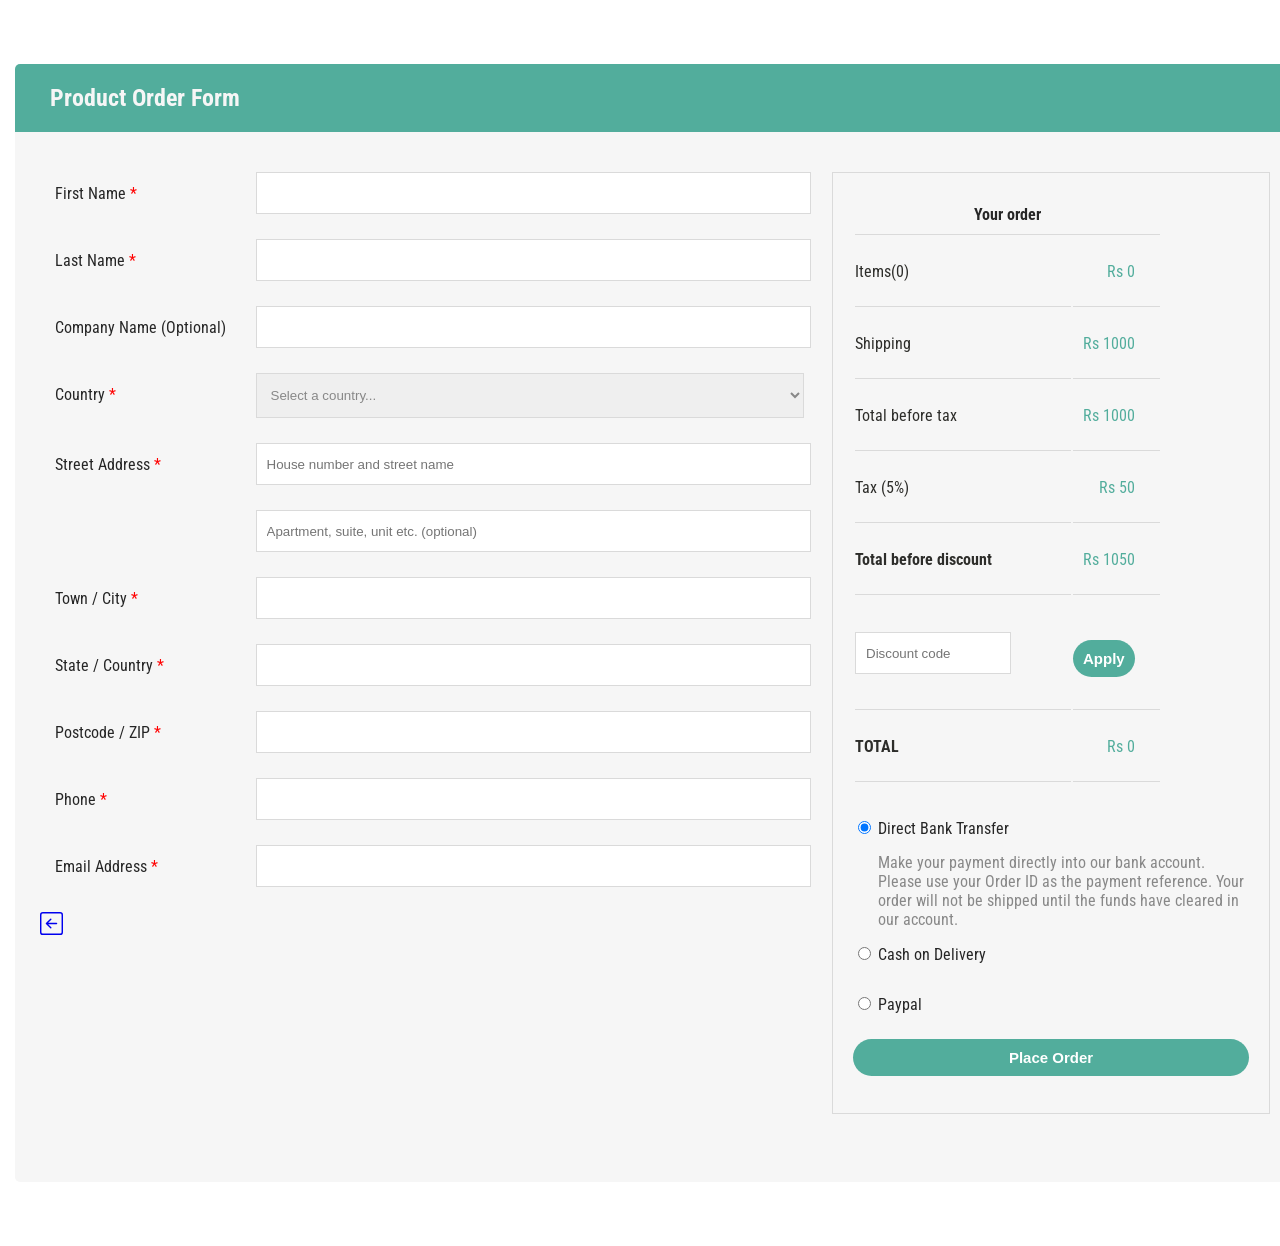
<file: checkout.html>
<!DOCTYPE html>
<html lang="en">
  <head>
    <meta charset="UTF-8" />
    <meta name="viewport" content="width=device-width, initial-scale=1.0" />
    <title>checkout</title>
    <link rel="stylesheet" href="styles/checkout.css" />
  </head>
  <body>
    <div class="container">
      <div class="title">
        <h2>Product Order Form</h2>
      </div>
      <div class="d-flex">
        <form class="js-form-checkout" action="" method=""></form>
        <div class="Yorder">
          <table class="js-your-orders"></table>
          <br />
          <div>
            <input
              class="js-payment-method"
              type="radio"
              name="dbt"
              value="Direct Bank Transfer"
              checked
            />
            Direct Bank Transfer
          </div>
          <p>
            Make your payment directly into our bank account. Please use your
            Order ID as the payment reference. Your order will not be shipped
            until the funds have cleared in our account.
          </p>
          <div>
            <input
              class="js-payment-method"
              type="radio"
              name="dbt"
              value="Cash on Delivery"
            />
            Cash on Delivery
          </div>
          <div>
            <input
              class="js-payment-method"
              type="radio"
              name="dbt"
              value="Paypal"
            />
            Paypal
          </div>
          <button class="js-place-order" type="button">Place Order</button>
        </div>
        <!-- Yorder -->
      </div>
    </div>

    <script src="scripts/checkout.js" type="module"></script>
  </body>
</html>
</file>
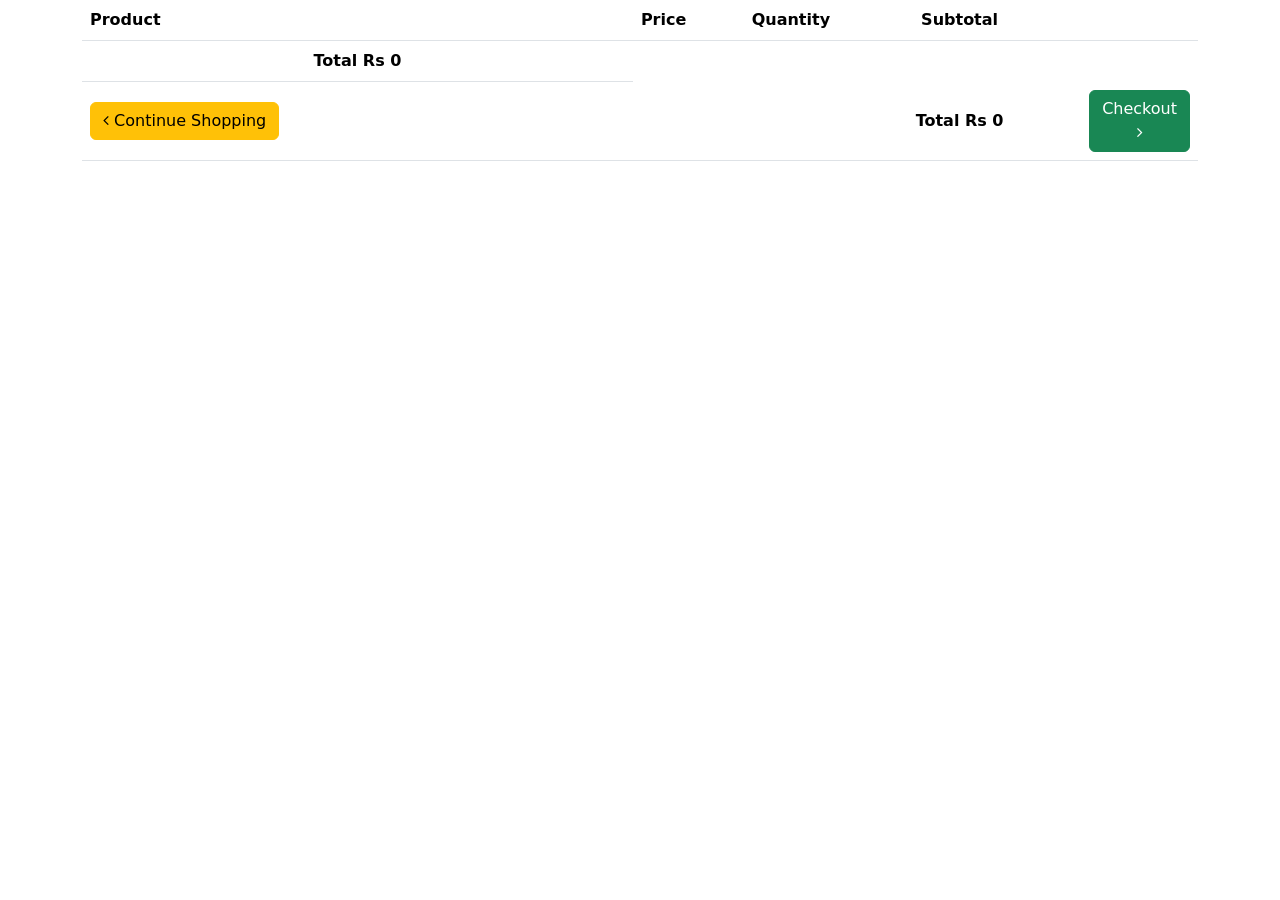
<file: shoppingCart.html>
<!DOCTYPE html>
<html lang="en">
  <head>
    <meta charset="utf-8" />
    <meta name="viewport" content="width=device-width, initial-scale=1" />
    <title>shoppingCart</title>
    <link
      href="https://cdn.jsdelivr.net/npm/bootstrap@5.3.8/dist/css/bootstrap.min.css"
      rel="stylesheet"
      integrity="sha384-sRIl4kxILFvY47J16cr9ZwB07vP4J8+LH7qKQnuqkuIAvNWLzeN8tE5YBujZqJLB"
      crossorigin="anonymous"
    />
    <link
      href="//maxcdn.bootstrapcdn.com/font-awesome/4.1.0/css/font-awesome.min.css"
      rel="stylesheet"
    />
    <link rel="stylesheet" href="styles/shoppingCart.css" />
  </head>
  <body>
    <div class="container">
      <table id="cart" class="table table-hover table-condensed">
        <thead>
          <tr>
            <th style="width: 50%">Product</th>
            <th style="width: 10%">Price</th>
            <th style="width: 8%">Quantity</th>
            <th style="width: 22%" class="text-center">Subtotal</th>
            <th style="width: 10%"></th>
          </tr>
        </thead>
        <tbody class="js-product-cart"></tbody>
        <tfoot class="js-total-price"></tfoot>
      </table>
    </div>
    <script src="scripts/shoppingCart.js" type="module"></script>
    <script
      src="https://cdn.jsdelivr.net/npm/bootstrap@5.3.8/dist/js/bootstrap.bundle.min.js"
      integrity="sha384-FKyoEForCGlyvwx9Hj09JcYn3nv7wiPVlz7YYwJrWVcXK/BmnVDxM+D2scQbITxI"
      crossorigin="anonymous"
    ></script>
  </body>
</html>
</file>
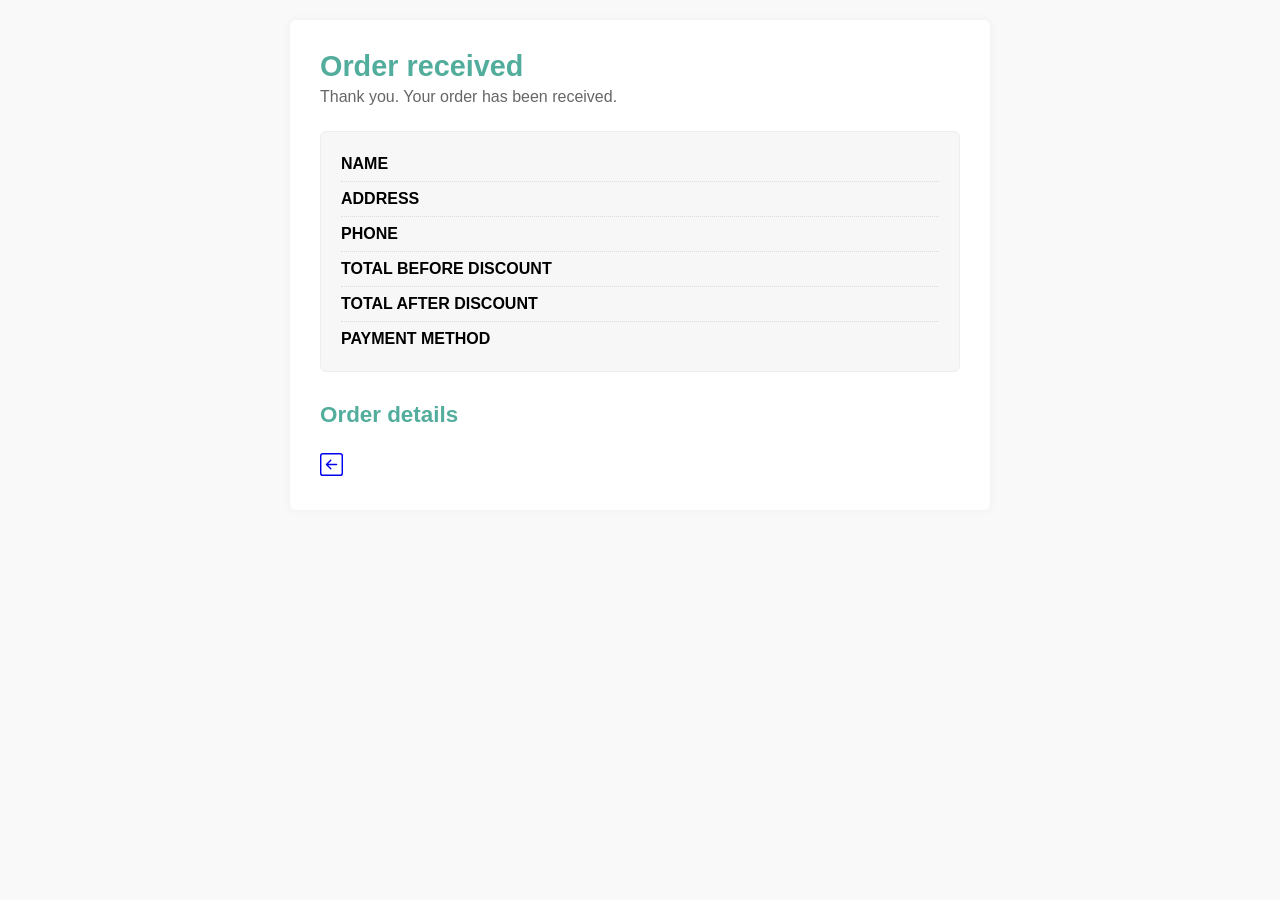
<file: thankyoupage.html>
<!DOCTYPE html>
<html lang="en">
  <head>
    <meta charset="UTF-8" />
    <meta name="viewport" content="width=device-width, initial-scale=1.0" />
    <title>Order Received</title>
    <link rel="stylesheet" href="styles/thankyoupage.css" />
  </head>
  <body>
    <div class="order-container">
      <h1 class="order-title">Order received</h1>
      <p class="order-subtitle">Thank you. Your order has been received.</p>

      <div class="order-summary">
        <div class="summary-item">
          <span class="label">NAME</span>
          <span class="value js-firstName"></span>
        </div>
        <div class="summary-item">
          <span class="label">ADDRESS</span>
          <span class="value js-addressHouse"></span>
        </div>
        <div class="summary-item">
          <span class="label">PHONE</span>
          <span class="value js-phoneNumber"></span>
        </div>
        <div class="summary-item">
          <span class="label">TOTAL BEFORE DISCOUNT</span>
          <span class="value js-thankyou-total"></span>
        </div>
        <div class="summary-item">
          <span class="label">TOTAL AFTER DISCOUNT</span>
          <span class="value js-discount-total"></span>
        </div>
        <div class="summary-item">
          <span class="label">PAYMENT METHOD</span>
          <span class="value bold js-selectedPaymentMethod"></span>
        </div>
      </div>

      <h2 class="details-title">Order details</h2>

      <table class="order-table js-order-details"></table>
      <a href="checkout.html">
        <svg
          xmlns="http://www.w3.org/2000/svg"
          width="23"
          height="23"
          fill="currentColor"
          class="bi bi-arrow-left-square"
          viewBox="0 0 16 16"
        >
          <path
            fill-rule="evenodd"
            d="M15 2a1 1 0 0 0-1-1H2a1 1 0 0 0-1 1v12a1 1 0 0 0 1 1h12a1 1 0 0 0 1-1zM0 2a2 2 0 0 1 2-2h12a2 2 0 0 1 2 2v12a2 2 0 0 1-2 2H2a2 2 0 0 1-2-2zm11.5 5.5a.5.5 0 0 1 0 1H5.707l2.147 2.146a.5.5 0 0 1-.708.708l-3-3a.5.5 0 0 1 0-.708l3-3a.5.5 0 1 1 .708.708L5.707 7.5z"
          />
        </svg>
      </a>
    </div>

    <script type="module" src="scripts/thankyoupage.js"></script>
  </body>
</html>
</file>
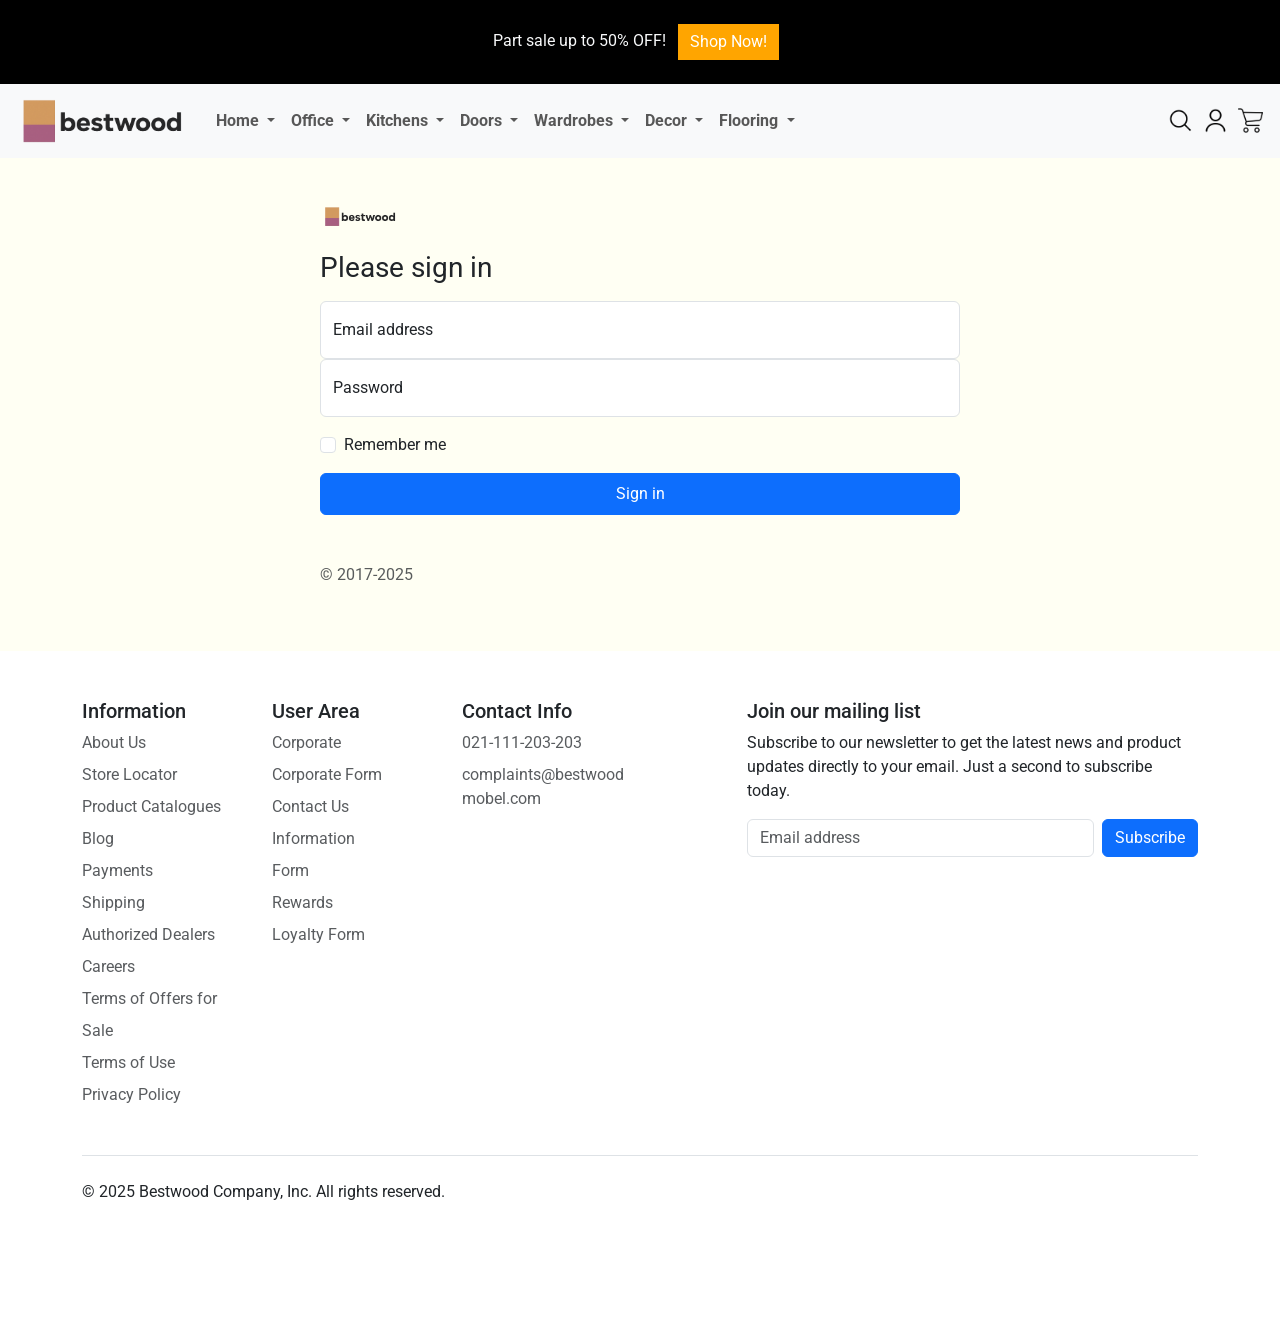
<file: Usercontact.html>
<!DOCTYPE html>
<html lang="en">
  <head>
    <meta charset="utf-8" />
    <meta name="viewport" content="width=device-width, initial-scale=1" />
    <title>Bestwood.pk</title>
    <link
      href="https://cdn.jsdelivr.net/npm/bootstrap@5.3.8/dist/css/bootstrap.min.css"
      rel="stylesheet"
      integrity="sha384-sRIl4kxILFvY47J16cr9ZwB07vP4J8+LH7qKQnuqkuIAvNWLzeN8tE5YBujZqJLB"
      crossorigin="anonymous"
    />
    <link rel="preconnect" href="https://fonts.googleapis.com" />
    <link rel="preconnect" href="https://fonts.gstatic.com" crossorigin />
    <link
      href="https://fonts.googleapis.com/css2?family=Roboto:ital,wght@0,100..900;1,100..900&display=swap"
      rel="stylesheet"
    />
    <link rel="stylesheet" href="styles/index.css" />
  </head>
  <body>
    <!--Alert Section-->
    <div
      class="alert alert-dark text-center text-light mb-0 border-0 rounded-0"
      role="alert"
    >
      Part sale up to 50% OFF!
      <button class="btn btn-success border-0 rounded-0 m-2">Shop Now!</button>
    </div>
    <!--Navbar Section-->
    <nav class="navbar navbar-expand-lg bg-body-tertiary">
      <div class="container-fluid">
        <a class="navbar-brand" href="bestwood.html">
          <img class="logo-1" src="images/logo-bw (2).png" />
        </a>
        <button
          class="navbar-toggler"
          type="button"
          data-bs-toggle="collapse"
          data-bs-target="#navbarSupportedContent"
          aria-controls="navbarSupportedContent"
          aria-expanded="false"
          aria-label="Toggle navigation"
        >
          <span class="navbar-toggler-icon"></span>
        </button>
        <div class="collapse navbar-collapse" id="navbarSupportedContent">
          <ul class="navbar-nav me-auto mb-2 mb-lg-0">
            <li class="nav-item dropdown">
              <a
                class="nav-link dropdown-toggle fw-bold"
                href="#"
                role="button"
                data-bs-toggle="dropdown"
                aria-expanded="false"
              >
                Home
              </a>
              <ul class="dropdown-menu">
                <li>
                  <a class="dropdown-item" href="#">Bedroom</a>
                </li>
                <li>
                  <hr class="dropdown-divider" />
                </li>
                <li>
                  <a class="dropdown-item" href="#">Kids</a>
                </li>
                <li>
                  <hr class="dropdown-divider" />
                </li>
                <li>
                  <a class="dropdown-item" href="#">Living</a>
                </li>
                <li>
                  <hr class="dropdown-divider" />
                </li>
                <li>
                  <a class="dropdown-item" href="#">Study</a>
                </li>
                <li>
                  <hr class="dropdown-divider" />
                </li>
                <li>
                  <a class="dropdown-item" href="#">Dining</a>
                </li>
                <li>
                  <hr class="dropdown-divider" />
                </li>
                <li>
                  <a class="dropdown-item" href="#">Tables</a>
                </li>
                <li>
                  <hr class="dropdown-divider" />
                </li>
                <li>
                  <a class="dropdown-item" href="#">Seating</a>
                </li>
                <li>
                  <hr class="dropdown-divider" />
                </li>
                <li>
                  <a class="dropdown-item" href="#">Recliners</a>
                </li>
                <li>
                  <hr class="dropdown-divider" />
                </li>
                <li>
                  <a class="dropdown-item" href="#">Storage</a>
                </li>
              </ul>
            </li>
            <li class="nav-item dropdown">
              <a
                class="nav-link dropdown-toggle fw-bold"
                href="#"
                role="button"
                data-bs-toggle="dropdown"
                aria-expanded="false"
              >
                Office
              </a>
              <ul class="dropdown-menu">
                <li>
                  <a class="dropdown-item" href="#">Office Tables</a>
                </li>
                <li>
                  <hr class="dropdown-divider" />
                </li>
                <li>
                  <a class="dropdown-item" href="#">Seating</a>
                </li>
                <li>
                  <hr class="dropdown-divider" />
                </li>
                <li>
                  <a class="dropdown-item" href="#">Office Chairs</a>
                </li>
                <li>
                  <hr class="dropdown-divider" />
                </li>
                <li>
                  <a class="dropdown-item" href="#">Co Working Spaces</a>
                </li>
                <li>
                  <hr class="dropdown-divider" />
                </li>
                <li>
                  <a class="dropdown-item" href="#">
                    Work Stations (by Designs)
                  </a>
                </li>
                <li>
                  <hr class="dropdown-divider" />
                </li>
                <li>
                  <a class="dropdown-item" href="#">
                    Work Stations (by layouts)
                  </a>
                </li>
                <li>
                  <hr class="dropdown-divider" />
                </li>
                <li>
                  <a class="dropdown-item" href="#">Executive Sets</a>
                </li>
                <li>
                  <hr class="dropdown-divider" />
                </li>
                <li>
                  <a class="dropdown-item" href="#">Storage</a>
                </li>
              </ul>
            </li>
            <li class="nav-item dropdown">
              <a
                class="nav-link dropdown-toggle fw-bold"
                href="#"
                role="button"
                data-bs-toggle="dropdown"
                aria-expanded="false"
              >
                Kitchens
              </a>
              <ul class="dropdown-menu">
                <li>
                  <a class="dropdown-item" href="#">Kitchen Designs</a>
                </li>
                <li>
                  <hr class="dropdown-divider" />
                </li>
                <li>
                  <a class="dropdown-item" href="#">Kitchen Accessories</a>
                </li>
                <li>
                  <hr class="dropdown-divider" />
                </li>
                <li>
                  <a class="dropdown-item" href="#">Kitchen Appliances</a>
                </li>
              </ul>
            </li>
            <li class="nav-item dropdown">
              <a
                class="nav-link dropdown-toggle fw-bold"
                href="#"
                role="button"
                data-bs-toggle="dropdown"
                aria-expanded="false"
              >
                Doors
              </a>
              <ul class="dropdown-menu">
                <li>
                  <a class="dropdown-item" href="#">Main Doors</a>
                </li>
                <li>
                  <hr class="dropdown-divider" />
                </li>
                <li>
                  <a class="dropdown-item" href="#">Panel Doors</a>
                </li>
                <li>
                  <hr class="dropdown-divider" />
                </li>
                <li>
                  <a class="dropdown-item" href="#">Glass Doors</a>
                </li>
                <li>
                  <hr class="dropdown-divider" />
                </li>
                <li>
                  <a class="dropdown-item" href="#">Veneer Doors</a>
                </li>
                <li>
                  <hr class="dropdown-divider" />
                </li>
                <li>
                  <a class="dropdown-item" href="#">Thermoset Doors</a>
                </li>
                <li>
                  <hr class="dropdown-divider" />
                </li>
                <li>
                  <a class="dropdown-item" href="#">Painted Doors</a>
                </li>
                <li>
                  <hr class="dropdown-divider" />
                </li>
                <li>
                  <a class="dropdown-item" href="#">Sliding Doors</a>
                </li>
                <li>
                  <hr class="dropdown-divider" />
                </li>
                <li>
                  <a class="dropdown-item" href="#">Laminated Doors</a>
                </li>
              </ul>
            </li>
            <li class="nav-item dropdown">
              <a
                class="nav-link dropdown-toggle fw-bold"
                href="#"
                role="button"
                data-bs-toggle="dropdown"
                aria-expanded="false"
              >
                Wardrobes
              </a>
              <ul class="dropdown-menu">
                <li>
                  <a class="dropdown-item" href="#">Built-in Wardrobes</a>
                </li>
                <li>
                  <hr class="dropdown-divider" />
                </li>
                <li>
                  <a class="dropdown-item" href="#">
                    3 Doors Free-Standing Wardrobes
                  </a>
                </li>
                <li>
                  <hr class="dropdown-divider" />
                </li>
                <li>
                  <a class="dropdown-item" href="#">
                    2 Doors Free-Standing Wardrobes
                  </a>
                </li>
                <li>
                  <hr class="dropdown-divider" />
                </li>
                <li>
                  <a class="dropdown-item" href="#">
                    Sliding Free-Standing Wardrobes
                  </a>
                </li>
                <li>
                  <hr class="dropdown-divider" />
                </li>
                <li>
                  <a class="dropdown-item" href="#">Yale Safes</a>
                </li>
              </ul>
            </li>
            <li class="nav-item dropdown">
              <a
                class="nav-link dropdown-toggle fw-bold"
                href="#"
                role="button"
                data-bs-toggle="dropdown"
                aria-expanded="false"
              >
                Decor
              </a>
              <ul class="dropdown-menu">
                <li>
                  <a class="dropdown-item" href="#">All Decor Acessories</a>
                </li>
              </ul>
            </li>
            <li class="nav-item dropdown">
              <a
                class="nav-link dropdown-toggle fw-bold"
                href="#"
                role="button"
                data-bs-toggle="dropdown"
                aria-expanded="false"
              >
                Flooring
              </a>
              <ul class="dropdown-menu">
                <li>
                  <a class="dropdown-item" href="#">View all Designs</a>
                </li>
              </ul>
            </li>
          </ul>
          <form class="d-flex" role="search">
            <img class="cart-icon" src="images/search.png" />
            <a class="dropdown-item" href="Usercontact.html">
              <img class="cart-icon" src="images/user.png" />
            </a>
            <img class="cart-icon" src="images/shopping-cart (1).png" />
          </form>
        </div>
      </div>
    </nav>
    <!--Sign Section-->
    <div class="sign-bg d-flex align-items-center justify-content-center py-5">
      <main class="form-signin w-50 m-auto">
        <form>
          <img class="mb-4" src="images/logo-bw (2).png" alt="" width="80" />
          <h1 class="h3 mb-3 fw-normal">Please sign in</h1>
          <div class="form-floating">
            <input
              type="email"
              class="form-control"
              id="floatingInput"
              placeholder="name@example.com"
            />
            <label for="floatingInput">Email address</label>
          </div>
          <div class="form-floating">
            <input
              type="password"
              class="form-control"
              id="floatingPassword"
              placeholder="Password"
            />
            <label for="floatingPassword">Password</label>
          </div>
          <div class="form-check text-start my-3">
            <input
              class="form-check-input"
              type="checkbox"
              value="remember-me"
              id="checkDefault"
            />
            <label class="form-check-label" for="checkDefault">
              Remember me
            </label>
          </div>
          <button class="btn btn-primary w-100 py-2" type="submit">
            Sign in
          </button>
          <p class="mt-5 mb-3 text-body-secondary">© 2017&#45;2025</p>
        </form>
      </main>
    </div>
    <!--Footer Section-->
    <div class="container">
      <footer class="py-5">
        <div class="row">
          <div class="col-6 col-md-2 sm col-12 col-md-1 mb-3">
            <h5>Information</h5>
            <ul class="nav flex-column">
              <li class="nav-item mb-2">
                <a href="#" class="nav-link p-0 text-body-secondary"
                  >About Us</a
                >
              </li>
              <li class="nav-item mb-2">
                <a href="#" class="nav-link p-0 text-body-secondary"
                  >Store Locator</a
                >
              </li>
              <li class="nav-item mb-2">
                <a href="#" class="nav-link p-0 text-body-secondary"
                  >Product Catalogues</a
                >
              </li>
              <li class="nav-item mb-2">
                <a href="#" class="nav-link p-0 text-body-secondary">Blog</a>
              </li>
              <li class="nav-item mb-2">
                <a href="#" class="nav-link p-0 text-body-secondary"
                  >Payments</a
                >
              </li>
              <li class="nav-item mb-2">
                <a href="#" class="nav-link p-0 text-body-secondary"
                  >Shipping</a
                >
              </li>
              <li class="nav-item mb-2">
                <a href="#" class="nav-link p-0 text-body-secondary"
                  >Authorized Dealers</a
                >
              </li>
              <li class="nav-item mb-2">
                <a href="#" class="nav-link p-0 text-body-secondary">Careers</a>
              </li>
              <li class="nav-item mb-2">
                <a href="#" class="nav-link p-0 text-body-secondary"
                  >Terms of Offers for</a
                >
              </li>
              <li class="nav-item mb-2">
                <a href="#" class="nav-link p-0 text-body-secondary">Sale</a>
              </li>
              <li class="nav-item mb-2">
                <a href="#" class="nav-link p-0 text-body-secondary"
                  >Terms of Use</a
                >
              </li>
              <li class="nav-item mb-2">
                <a href="#" class="nav-link p-0 text-body-secondary"
                  >Privacy Policy</a
                >
              </li>
            </ul>
          </div>
          <div class="col-6 col-md-2 sm col-12 col-md-1 mb-3">
            <h5>User Area</h5>
            <ul class="nav flex-column">
              <li class="nav-item mb-2">
                <a href="#" class="nav-link p-0 text-body-secondary"
                  >Corporate</a
                >
              </li>
              <li class="nav-item mb-2">
                <a href="#" class="nav-link p-0 text-body-secondary"
                  >Corporate Form</a
                >
              </li>
              <li class="nav-item mb-2">
                <a href="#" class="nav-link p-0 text-body-secondary"
                  >Contact Us</a
                >
              </li>
              <li class="nav-item mb-2">
                <a href="#" class="nav-link p-0 text-body-secondary"
                  >Information</a
                >
              </li>
              <li class="nav-item mb-2">
                <a href="#" class="nav-link p-0 text-body-secondary">Form</a>
              </li>
              <li class="nav-item mb-2">
                <a href="#" class="nav-link p-0 text-body-secondary">Rewards</a>
              </li>
              <li class="nav-item mb-2">
                <a href="#" class="nav-link p-0 text-body-secondary"
                  >Loyalty Form</a
                >
              </li>
            </ul>
          </div>
          <div class="col-6 col-md-2 sm col-12 col-md-1 mb-3">
            <h5>Contact Info</h5>
            <ul class="nav flex-column">
              <li class="nav-item mb-2">
                <a href="#" class="nav-link p-0 text-body-secondary"
                  >021-111-203-203</a
                >
              </li>
              <li class="nav-item mb-2">
                <a href="#" class="nav-link p-0 text-body-secondary text-break"
                  >complaints@bestwoodmobel.com</a
                >
              </li>
            </ul>
          </div>
          <div class="col-md-5 offset-md-1 mb-3">
            <form>
              <h5>Join our mailing list</h5>
              <p>
                Subscribe to our newsletter to get the latest news and product
                updates directly to your email. Just a second to subscribe
                today.
              </p>
              <div class="d-flex flex-column flex-sm-row w-100 gap-2">
                <label for="newsletter1" class="visually-hidden"
                  >Email address</label
                >
                <input
                  id="newsletter1"
                  type="email"
                  class="form-control"
                  placeholder="Email address"
                />
                <button class="btn btn-primary" type="button">Subscribe</button>
              </div>
            </form>
          </div>
        </div>
        <div
          class="d-flex flex-column flex-sm-row justify-content-between py-4 my-4 border-top"
        >
          <p>© 2025 Bestwood Company, Inc. All rights reserved.</p>
          <ul class="list-unstyled d-flex">
            <li class="ms-3">
              <a class="link-body-emphasis" href="#" aria-label="Instagram">
                <svg class="bi" width="24" height="24">
                  <use xlink:href="#instagram"></use>
                </svg>
              </a>
            </li>
            <li class="ms-3">
              <a class="link-body-emphasis" href="#" aria-label="Facebook">
                <svg class="bi" width="24" height="24" aria-hidden="true">
                  <use xlink:href="#facebook"></use>
                </svg>
              </a>
            </li>
          </ul>
        </div>
      </footer>
    </div>
    <script
      src="https://cdn.jsdelivr.net/npm/bootstrap@5.3.8/dist/js/bootstrap.bundle.min.js"
      integrity="sha384-FKyoEForCGlyvwx9Hj09JcYn3nv7wiPVlz7YYwJrWVcXK/BmnVDxM+D2scQbITxI"
      crossorigin="anonymous"
    ></script>
  </body>
</html>
</file>
<file: index.css>
/* Reset and Base Styles */
*,
*::before,
*::after {
  box-sizing: border-box;
}

body {
  font-family: Roboto, Arial;
}

.alert-dark {
  background-color: black;
}

.btn-success {
  background-color: orange;
}

.logo-1 {
  width: 180px;
  height: auto;
}

.cart-icon {
  width: 30px;
  object-fit: cover;
  margin: 5px;
}

.cart-icon:hover {
  filter: brightness(0) saturate(100%) invert(46%) sepia(93%) saturate(2063%)
    hue-rotate(1deg) brightness(103%) contrast(105%);
}

.review-container {
  color: #000;
  background-color: #f3f2f2;
}
.four-columns,
.review-container {
  margin: 60px;
}

.card-img-top {
  height: 225px;
  object-fit: cover;
  object-position: center;
}

.bi-star-fill {
  color: gold;
}

.rounded-circle {
  object-position: center;
  object-fit: cover;
}

.sign-bg {
  background-color: #fffff3;
}

/* Responsive Design */
/* Mobile Screen */

@media only screen and (max-width: 767px) {
  .carousel-caption {
    display: none;
  }

  .four-columns {
    margin: 15px;
  }
}

/* Tablet Screen */
@media only screen and (min-width: 768px) and (max-width: 1024px) {
}
</file>
<file: styles/index.css>
/* Reset and Base Styles */
*,
*::before,
*::after {
  box-sizing: border-box;
}

body {
  font-family: Roboto, Arial;
}

.alert-dark {
  background-color: black;
}

.btn-success {
  background-color: orange;
}

.logo-1 {
  width: 180px;
  height: auto;
}

.cart-icon {
  width: 25px;
  object-fit: cover;
  margin: 5px;
}

.cart-icon:hover {
  filter: brightness(0) saturate(100%) invert(46%) sepia(93%) saturate(2063%)
    hue-rotate(1deg) brightness(103%) contrast(105%);
}

.review-container {
  color: #000;
  background-color: #f3f2f2;
}
.four-columns,
.review-container {
  margin: 60px;
}

.card-img-top {
  height: 225px;
  object-fit: cover;
  object-position: center;
}

.bi-star-fill {
  color: gold;
}

.rounded-circle {
  object-position: center;
  object-fit: cover;
}

.sign-bg {
  background-color: #fffff3;
}

/* Responsive Design */
/* Mobile Screen */

@media only screen and (max-width: 767px) {
  .carousel-caption {
    display: none;
  }

  .four-columns {
    margin: 15px;
  }
}

/* Tablet Screen */
@media only screen and (min-width: 768px) and (max-width: 1024px) {
}
</file>
<file: styles/checkout.css>
@import url("https://fonts.googleapis.com/css?family=Roboto+Condensed:400,700");

body {
  font-family: "Roboto Condensed", sans-serif;
  color: #262626;
  margin: 5% 0;
}
.container {
  width: 100%;
  padding-right: 15px;
  padding-left: 15px;
  margin-right: auto;
  margin-left: auto;
}
@media (min-width: 1200px) {
  .container {
    max-width: 1340px;
  }
}
.d-flex {
  display: flex;
  flex-direction: row;
  background: #f6f6f6;
  border-radius: 0 0 5px 5px;
  padding: 25px;
  height: 1000px;
}
form {
  flex: 4;
}
.Yorder {
  flex: 2;
}
.title {
  background: #52ad9c;
  border-radius: 5px 5px 0 0;
  padding: 20px;
  color: #f6f6f6;
}
h2 {
  margin: 0;
  padding-left: 15px;
}
.required {
  color: red;
}
label,
table {
  display: block;
  margin: 15px;
}
label > span {
  float: left;
  width: 25%;
  margin-top: 12px;
  padding-right: 10px;
}
input[type="text"],
input[type="tel"],
input[type="email"],
select {
  width: 70%;
  height: 30px;
  padding: 5px 10px;
  margin-bottom: 10px;
  border: 1px solid #dadada;
  color: #888;
}
select {
  width: 72%;
  height: 45px;
  padding: 5px 10px;
  margin-bottom: 10px;
}
.Yorder {
  margin-top: 15px;
  height: 900px;
  padding: 20px;
  border: 1px solid #dadada;
}
table {
  margin: 0;
  padding: 0;
}
th {
  border-bottom: 1px solid #dadada;
  padding: 10px 0;
}
tr > td:nth-child(1) {
  text-align: left;
  color: #2d2d2a;
}
tr > td:nth-child(2) {
  text-align: right;
  color: #52ad9c;
}
.total-price {
  font-weight: bold;
}
td {
  border-bottom: 1px solid #dadada;
  padding: 25px 25px 25px 0;
}

p {
  display: block;
  color: #888;
  margin: 0;
  padding-left: 25px;
}
.Yorder > div {
  padding: 15px 0;
}

.discount-code-input{
  margin-top: 10px;
}

button {
  width: 100%;
  margin-top: 10px;
  padding: 10px;
  border: none;
  border-radius: 30px;
  background: #52ad9c;
  color: #fff;
  font-size: 15px;
  font-weight: bold;
}
button:hover {
  cursor: pointer;
  background: #428a7d;
}

.place-order {
  text-decoration: none;
  color: white;
}
</file>
<file: styles/shoppingCart.css>
.image-style{
    width: 100px;
    object-fit: cover;
}
</file>
<file: styles/thankyoupage.css>
* {
  box-sizing: border-box;
  margin: 0;
  padding: 0;
  font-family: "Helvetica Neue", Arial, sans-serif;
}

body {
  background-color: #f9f9f9;
  color: #333;
  padding: 20px;
}

.order-container {
  max-width: 700px;
  background: #fff;
  margin: 0 auto;
  padding: 30px;
  border-radius: 6px;
  box-shadow: 0 0 10px rgba(0,0,0,0.05);
}

.order-title {
  font-size: 1.8rem;
  font-weight: 700;
  margin-bottom: 5px;
  color: #52ad9c;
}

.order-subtitle {
  color: #666;
  margin-bottom: 25px;
}

.order-summary {
  background: #f7f7f7;
  border: 1px solid #eee;
  border-radius: 6px;
  padding: 15px 20px;
  margin-bottom: 30px;
}

.summary-item {
  display: flex;
  justify-content: space-between;
  border-bottom: 1px dotted #ddd;
  padding: 8px 0;
}

.summary-item:last-child {
  border-bottom: none;
}

.label {
  font-weight: 600;
  color:black;
}

.value {
  color: #52ad9c;
}

.value.bold {
  font-weight: 700;
}

.details-title {
  font-size: 1.4rem;
  margin: 15px 0;
  font-weight: 700;
  color: #52ad9c;
}

.order-table {
  width: 100%;
  border-collapse: collapse;
  font-size: 0.95rem;
}

.order-table th {
  background: #f7f7f7;
  text-align: left;
  padding: 10px;
  border-bottom: 1px solid #ddd;
}

.order-table td {
  padding: 10px;
  border-bottom: 1px solid #eee;
  border-left: 1px solid #ddd;
  border-right: 1px solid #ddd;
 
}

.product-name {
  color: #52ad9c;
  text-decoration: none;
  font-weight: 600;
}

.label-cell {
  font-weight: 600;
}

.total-row td {
  font-weight: 700;
  
}

.bi-arrow-left-square {
  margin-top: 10px;
}

.head-details {
  border-top: 1px solid #ddd;
  border-left: 1px solid #ddd;
  border-right: 1px solid #ddd;
}

.order-detail-table {
  border-top: 1px solid #ddd;
}

@media (max-width: 600px) {
  .order-container {
    padding: 20px;
  }

  .summary-item {
    flex-direction: column;
    align-items: flex-start;
  }

  .summary-item .label {
    margin-bottom: 4px;
  }

  .order-table td, .order-table th {
    padding: 8px;
    font-size: 0.9rem;
  }
}
</file>
